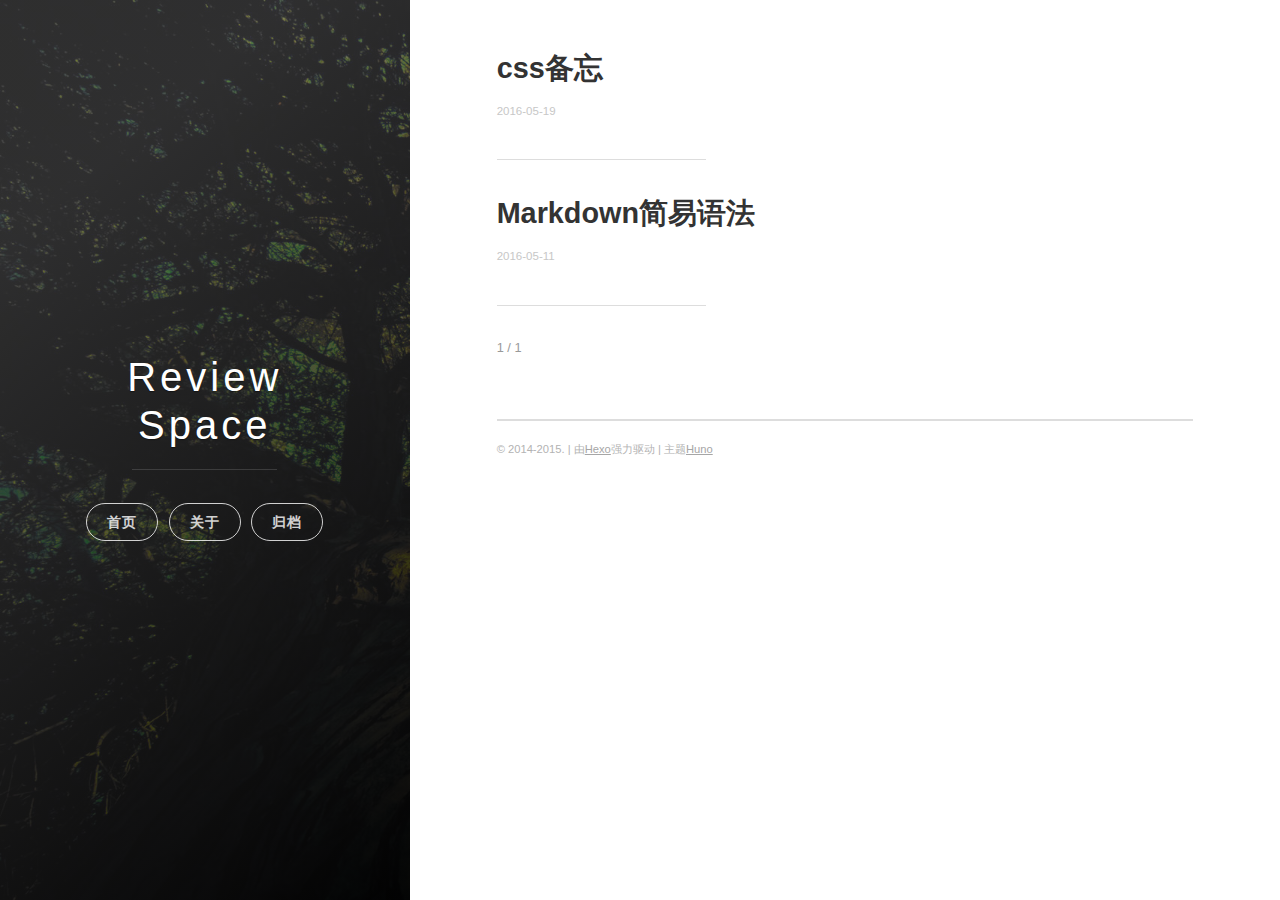
<file: index.html>
<!DOCTYPE html>
<html>
<head>
    <meta charset="utf-8">
    <meta http-equiv="X-UA-Compatible" content="chrome=1">

    

    <title>
      Review Space 
    </title>

    <meta name="viewport" content="width=device-width, initial-scale=1, maximum-scale=1, user-scalable=no">
    
      <meta name="author" content="cheewu">
    
    

    <meta name="description">
<meta property="og:type" content="website">
<meta property="og:title" content="Review Space">
<meta property="og:url" content="http://riyadwu.github.io/index.html">
<meta property="og:site_name" content="Review Space">
<meta property="og:description">
<meta name="twitter:card" content="summary">
<meta name="twitter:title" content="Review Space">
<meta name="twitter:description">
    
    
    
      <link rel="icon" type="image/x-icon" href="/favicon.png">
    
    <link rel="stylesheet" href="/css/uno.css">
    <link rel="stylesheet" href="/css/highlight.css">
    <link rel="stylesheet" href="/css/archive.css">
    <link rel="stylesheet" href="/css/china-social-icon.css">

</head>
<body>

    <span class="mobile btn-mobile-menu">
        <i class="icon icon-list btn-mobile-menu__icon"></i>
        <i class="icon icon-x-circle btn-mobile-close__icon hidden"></i>
    </span>

    
 
<header class="panel-cover">


  <div class="panel-main">

  
    <div class="panel-main__inner panel-inverted">
    <div class="panel-main__content">

        

        <h1 class="panel-cover__title panel-title"><a href="/" title="link to homepage">Review Space</a></h1>
        <hr class="panel-cover__divider" />

        

        <div class="navigation-wrapper">

          <nav class="cover-navigation cover-navigation--primary">
            <ul class="navigation">

              
                
                <li class="navigation__item"><a href="/#blog" title="" class="blog-button">首页</a></li>
              
                
                <li class="navigation__item"><a href="/about" title="" class="">关于</a></li>
              
                
                <li class="navigation__item"><a href="/archive" title="" class="">归档</a></li>
              

            </ul>
          </nav>

          <!-- ----------------------------
To add a new social icon simply duplicate one of the list items from below
and change the class in the <i> tag to match the desired social network
and then add your link to the <a>. Here is a full list of social network
classes that you can use:

    icon-social-500px
    icon-social-behance
    icon-social-delicious
    icon-social-designer-news
    icon-social-deviant-art
    icon-social-digg
    icon-social-dribbble
    icon-social-facebook
    icon-social-flickr
    icon-social-forrst
    icon-social-foursquare
    icon-social-github
    icon-social-google-plus
    icon-social-hi5
    icon-social-instagram
    icon-social-lastfm
    icon-social-linkedin
    icon-social-medium
    icon-social-myspace
    icon-social-path
    icon-social-pinterest
    icon-social-rdio
    icon-social-reddit
    icon-social-skype
    icon-social-spotify
    icon-social-stack-overflow
    icon-social-steam
    icon-social-stumbleupon
    icon-social-treehouse
    icon-social-tumblr
    icon-social-twitter
    icon-social-vimeo
    icon-social-xbox
    icon-social-yelp
    icon-social-youtube
    icon-social-zerply
    icon-mail

-------------------------------->

<!-- add social info here -->



        </div>

      </div>

    </div>

    <div class="panel-cover--overlay"></div>
  </div>
</header>

    <div class="content-wrapper">
        <div class="content-wrapper__inner entry">
            


   <!-- do nothing -->


<div class="main-post-list">
    <ol class="post-list">
    
    
    <li>

      <h2 class="post-list__post-title post-title">
        <a href="/2016/05/19/css备忘/" title="link to css备忘">css备忘</a>
      </h2>

      <div class="post-list__meta">

        <time datetime="2016-05-19" class="post-list__meta--date date">2016-05-19</time> 
      </div>

      <div class="excerpt">
        
      </div>

      <hr class="post-list__divider" />
    </li>
    
    <li>

      <h2 class="post-list__post-title post-title">
        <a href="/2016/05/11/Markdown简易语法/" title="link to Markdown简易语法">Markdown简易语法</a>
      </h2>

      <div class="post-list__meta">

        <time datetime="2016-05-11" class="post-list__meta--date date">2016-05-11</time> 
      </div>

      <div class="excerpt">
        
      </div>

      <hr class="post-list__divider" />
    </li>
    
  </ol>

  <hr class="post-list__divider " />

<nav class="pagination" role="navigation">
    

    <span class="pagination__page-number"> 1 / 1</span>
    
    
</nav>


</div>
            <footer class="footer">

    <span class="footer__copyright">&copy; 2014-2015. | 由<a href="https://hexo.io/">Hexo</a>强力驱动 | 主题<a href="https://github.com/someus/huno">Huno</a></span>
    
</footer>
        </div>
    </div>

    <!-- js files -->
    <script src="/js/jquery.min.js"></script>
    <script src="/js/main.js"></script>
    <script src="/js/scale.fix.js"></script>
    

    

    <script type="text/javascript" src="//cdn.mathjax.org/mathjax/latest/MathJax.js?config=TeX-AMS-MML_HTMLorMML"></script>
    <script type="text/javascript"> 
        $(document).ready(function(){
            MathJax.Hub.Config({ 
                tex2jax: {inlineMath: [['[latex]','[/latex]'], ['\\(','\\)']]} 
            });
        });
    </script>


    
    
    
    <!--kill ie6 -->
<!--[if IE 6]>
  <script src="//letskillie6.googlecode.com/svn/trunk/2/zh_CN.js"></script>
<![endif]-->

</body>
</html>
</file>
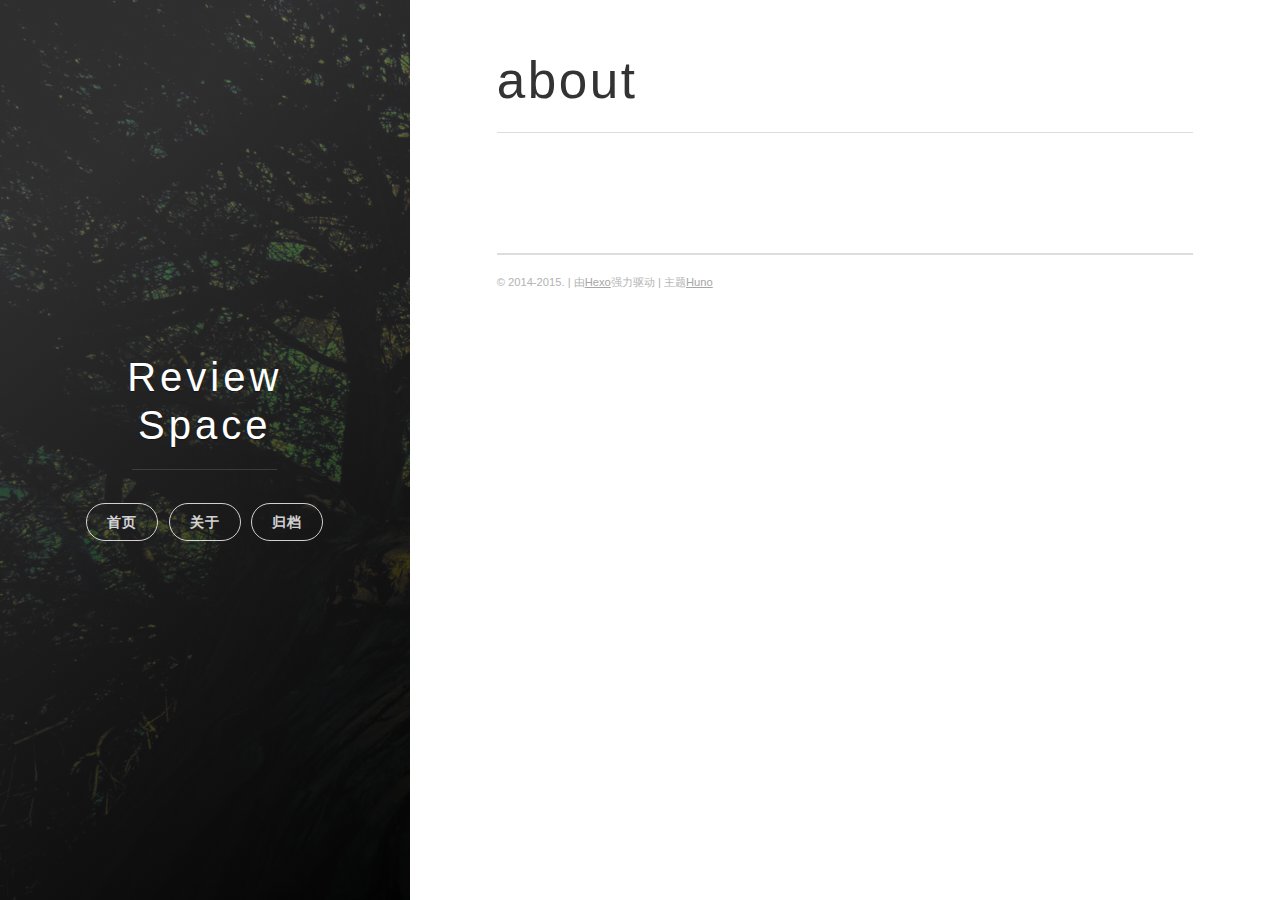
<file: about/index.html>
<!DOCTYPE html>
<html>
<head>
    <meta charset="utf-8">
    <meta http-equiv="X-UA-Compatible" content="chrome=1">

    

    <title>
      about 
    </title>

    <meta name="viewport" content="width=device-width, initial-scale=1, maximum-scale=1, user-scalable=no">
    
      <meta name="author" content="cheewu">
    
    

    <meta name="description">
<meta property="og:type" content="website">
<meta property="og:title" content="about">
<meta property="og:url" content="http://riyadwu.github.io/about/index.html">
<meta property="og:site_name" content="Review Space">
<meta property="og:description">
<meta property="og:updated_time" content="2016-05-11T09:03:12.000Z">
<meta name="twitter:card" content="summary">
<meta name="twitter:title" content="about">
<meta name="twitter:description">
    
    
    
      <link rel="icon" type="image/x-icon" href="/favicon.png">
    
    <link rel="stylesheet" href="/css/uno.css">
    <link rel="stylesheet" href="/css/highlight.css">
    <link rel="stylesheet" href="/css/archive.css">
    <link rel="stylesheet" href="/css/china-social-icon.css">

</head>
<body>

    <span class="mobile btn-mobile-menu">
        <i class="icon icon-list btn-mobile-menu__icon"></i>
        <i class="icon icon-x-circle btn-mobile-close__icon hidden"></i>
    </span>

    

<header class="panel-cover panel-cover--collapsed">


  <div class="panel-main">

  
    <div class="panel-main__inner panel-inverted">
    <div class="panel-main__content">

        

        <h1 class="panel-cover__title panel-title"><a href="/" title="link to homepage">Review Space</a></h1>
        <hr class="panel-cover__divider" />

        

        <div class="navigation-wrapper">

          <nav class="cover-navigation cover-navigation--primary">
            <ul class="navigation">

              
                
                <li class="navigation__item"><a href="/#blog" title="" class="blog-button">首页</a></li>
              
                
                <li class="navigation__item"><a href="/about" title="" class="">关于</a></li>
              
                
                <li class="navigation__item"><a href="/archive" title="" class="">归档</a></li>
              

            </ul>
          </nav>

          <!-- ----------------------------
To add a new social icon simply duplicate one of the list items from below
and change the class in the <i> tag to match the desired social network
and then add your link to the <a>. Here is a full list of social network
classes that you can use:

    icon-social-500px
    icon-social-behance
    icon-social-delicious
    icon-social-designer-news
    icon-social-deviant-art
    icon-social-digg
    icon-social-dribbble
    icon-social-facebook
    icon-social-flickr
    icon-social-forrst
    icon-social-foursquare
    icon-social-github
    icon-social-google-plus
    icon-social-hi5
    icon-social-instagram
    icon-social-lastfm
    icon-social-linkedin
    icon-social-medium
    icon-social-myspace
    icon-social-path
    icon-social-pinterest
    icon-social-rdio
    icon-social-reddit
    icon-social-skype
    icon-social-spotify
    icon-social-stack-overflow
    icon-social-steam
    icon-social-stumbleupon
    icon-social-treehouse
    icon-social-tumblr
    icon-social-twitter
    icon-social-vimeo
    icon-social-xbox
    icon-social-yelp
    icon-social-youtube
    icon-social-zerply
    icon-mail

-------------------------------->

<!-- add social info here -->



        </div>

      </div>

    </div>

    <div class="panel-cover--overlay"></div>
  </div>
</header>

    <div class="content-wrapper">
        <div class="content-wrapper__inner entry">
            

<article class="post-container post-container--single">

  <header class="post-header">
    
    <h1 class="post-title">about</h1>

    

  </header>

  <section id="post-content" class="article-content post">
    
  </section>

  

<section class="post-comments">
  <div id="disqus_thread"></div>
  <script type="text/javascript">
      var disqus_shortname = 'letian'; 
      /* * * DON'T EDIT BELOW THIS LINE * * */
      (function() {
          var dsq = document.createElement('script'); dsq.type = 'text/javascript'; dsq.async = true;
          dsq.src = '//' + disqus_shortname + '.disqus.com/embed.js';
          (document.getElementsByTagName('head')[0] || document.getElementsByTagName('body')[0]).appendChild(dsq);
      })();
  </script>
  <noscript>Please enable JavaScript to view the <a href="http://disqus.com/?ref_noscript">comments powered by Disqus.</a></noscript>
</section>


  
</article>


            <footer class="footer">

    <span class="footer__copyright">&copy; 2014-2015. | 由<a href="https://hexo.io/">Hexo</a>强力驱动 | 主题<a href="https://github.com/someus/huno">Huno</a></span>
    
</footer>
        </div>
    </div>

    <!-- js files -->
    <script src="/js/jquery.min.js"></script>
    <script src="/js/main.js"></script>
    <script src="/js/scale.fix.js"></script>
    

    

    <script type="text/javascript" src="//cdn.mathjax.org/mathjax/latest/MathJax.js?config=TeX-AMS-MML_HTMLorMML"></script>
    <script type="text/javascript"> 
        $(document).ready(function(){
            MathJax.Hub.Config({ 
                tex2jax: {inlineMath: [['[latex]','[/latex]'], ['\\(','\\)']]} 
            });
        });
    </script>


    
    
    
    <!--kill ie6 -->
<!--[if IE 6]>
  <script src="//letskillie6.googlecode.com/svn/trunk/2/zh_CN.js"></script>
<![endif]-->

</body>
</html>
</file>
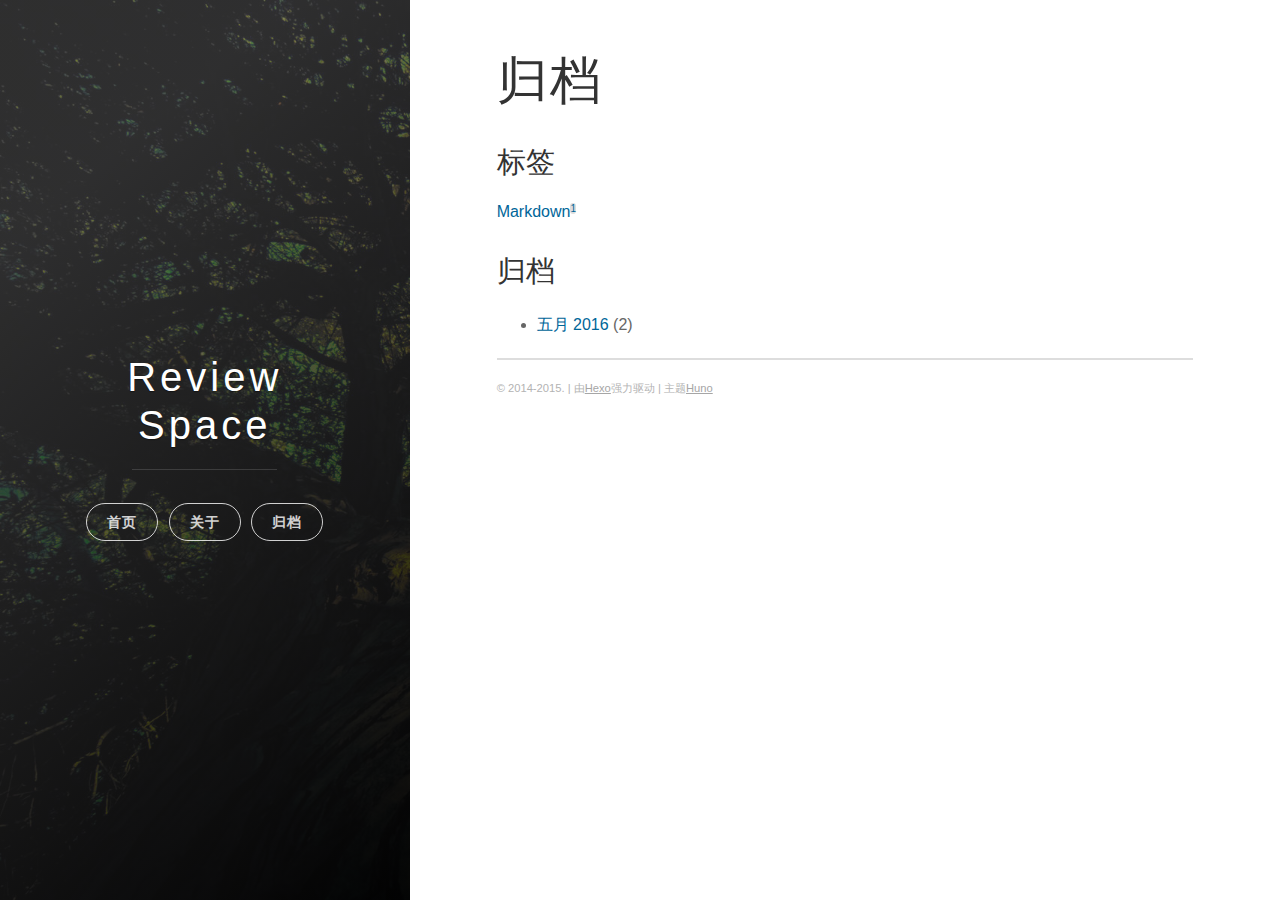
<file: archive/index.html>
<!DOCTYPE html>
<html>
<head>
    <meta charset="utf-8">
    <meta http-equiv="X-UA-Compatible" content="chrome=1">

    

    <title>
      归档 
    </title>

    <meta name="viewport" content="width=device-width, initial-scale=1, maximum-scale=1, user-scalable=no">
    
      <meta name="author" content="cheewu">
    
    

    <meta name="description">
<meta property="og:type" content="website">
<meta property="og:title" content="归档">
<meta property="og:url" content="http://riyadwu.github.io/archive/index.html">
<meta property="og:site_name" content="Review Space">
<meta property="og:description">
<meta property="og:updated_time" content="2016-05-11T08:59:14.000Z">
<meta name="twitter:card" content="summary">
<meta name="twitter:title" content="归档">
<meta name="twitter:description">
    
    
    
      <link rel="icon" type="image/x-icon" href="/favicon.png">
    
    <link rel="stylesheet" href="/css/uno.css">
    <link rel="stylesheet" href="/css/highlight.css">
    <link rel="stylesheet" href="/css/archive.css">
    <link rel="stylesheet" href="/css/china-social-icon.css">

</head>
<body>

    <span class="mobile btn-mobile-menu">
        <i class="icon icon-list btn-mobile-menu__icon"></i>
        <i class="icon icon-x-circle btn-mobile-close__icon hidden"></i>
    </span>

    

<header class="panel-cover panel-cover--collapsed">


  <div class="panel-main">

  
    <div class="panel-main__inner panel-inverted">
    <div class="panel-main__content">

        

        <h1 class="panel-cover__title panel-title"><a href="/" title="link to homepage">Review Space</a></h1>
        <hr class="panel-cover__divider" />

        

        <div class="navigation-wrapper">

          <nav class="cover-navigation cover-navigation--primary">
            <ul class="navigation">

              
                
                <li class="navigation__item"><a href="/#blog" title="" class="blog-button">首页</a></li>
              
                
                <li class="navigation__item"><a href="/about" title="" class="">关于</a></li>
              
                
                <li class="navigation__item"><a href="/archive" title="" class="">归档</a></li>
              

            </ul>
          </nav>

          <!-- ----------------------------
To add a new social icon simply duplicate one of the list items from below
and change the class in the <i> tag to match the desired social network
and then add your link to the <a>. Here is a full list of social network
classes that you can use:

    icon-social-500px
    icon-social-behance
    icon-social-delicious
    icon-social-designer-news
    icon-social-deviant-art
    icon-social-digg
    icon-social-dribbble
    icon-social-facebook
    icon-social-flickr
    icon-social-forrst
    icon-social-foursquare
    icon-social-github
    icon-social-google-plus
    icon-social-hi5
    icon-social-instagram
    icon-social-lastfm
    icon-social-linkedin
    icon-social-medium
    icon-social-myspace
    icon-social-path
    icon-social-pinterest
    icon-social-rdio
    icon-social-reddit
    icon-social-skype
    icon-social-spotify
    icon-social-stack-overflow
    icon-social-steam
    icon-social-stumbleupon
    icon-social-treehouse
    icon-social-tumblr
    icon-social-twitter
    icon-social-vimeo
    icon-social-xbox
    icon-social-yelp
    icon-social-youtube
    icon-social-zerply
    icon-mail

-------------------------------->

<!-- add social info here -->



        </div>

      </div>

    </div>

    <div class="panel-cover--overlay"></div>
  </div>
</header>

    <div class="content-wrapper">
        <div class="content-wrapper__inner entry">
            

<article class="post-container post-container--single">

  <header class="post-header">
    
    <h1 class="post-title">归档</h1>

    <section id="post-content" class="article-content post">
        
    </section>


  </header>

</article>

<div class="archive-meta">




    <h3>标签</h3>
    <div class="tagslist">
        
            
                <span><a href="/tags/Markdown/" title="Markdown">Markdown<sup>1</sup></a></span>
            
        
    </div>



    <h3>归档</h3>
    <div class="archiveslist">
      <ul class="archive-list"><li class="archive-list-item"><a class="archive-list-link" href="/archives/2016/05/">五月 2016</a><span class="archive-list-count">2</span></li></ul>
    </div>


</div>
            <footer class="footer">

    <span class="footer__copyright">&copy; 2014-2015. | 由<a href="https://hexo.io/">Hexo</a>强力驱动 | 主题<a href="https://github.com/someus/huno">Huno</a></span>
    
</footer>
        </div>
    </div>

    <!-- js files -->
    <script src="/js/jquery.min.js"></script>
    <script src="/js/main.js"></script>
    <script src="/js/scale.fix.js"></script>
    

    

    <script type="text/javascript" src="//cdn.mathjax.org/mathjax/latest/MathJax.js?config=TeX-AMS-MML_HTMLorMML"></script>
    <script type="text/javascript"> 
        $(document).ready(function(){
            MathJax.Hub.Config({ 
                tex2jax: {inlineMath: [['[latex]','[/latex]'], ['\\(','\\)']]} 
            });
        });
    </script>


    
    
    
    <!--kill ie6 -->
<!--[if IE 6]>
  <script src="//letskillie6.googlecode.com/svn/trunk/2/zh_CN.js"></script>
<![endif]-->

</body>
</html>
</file>
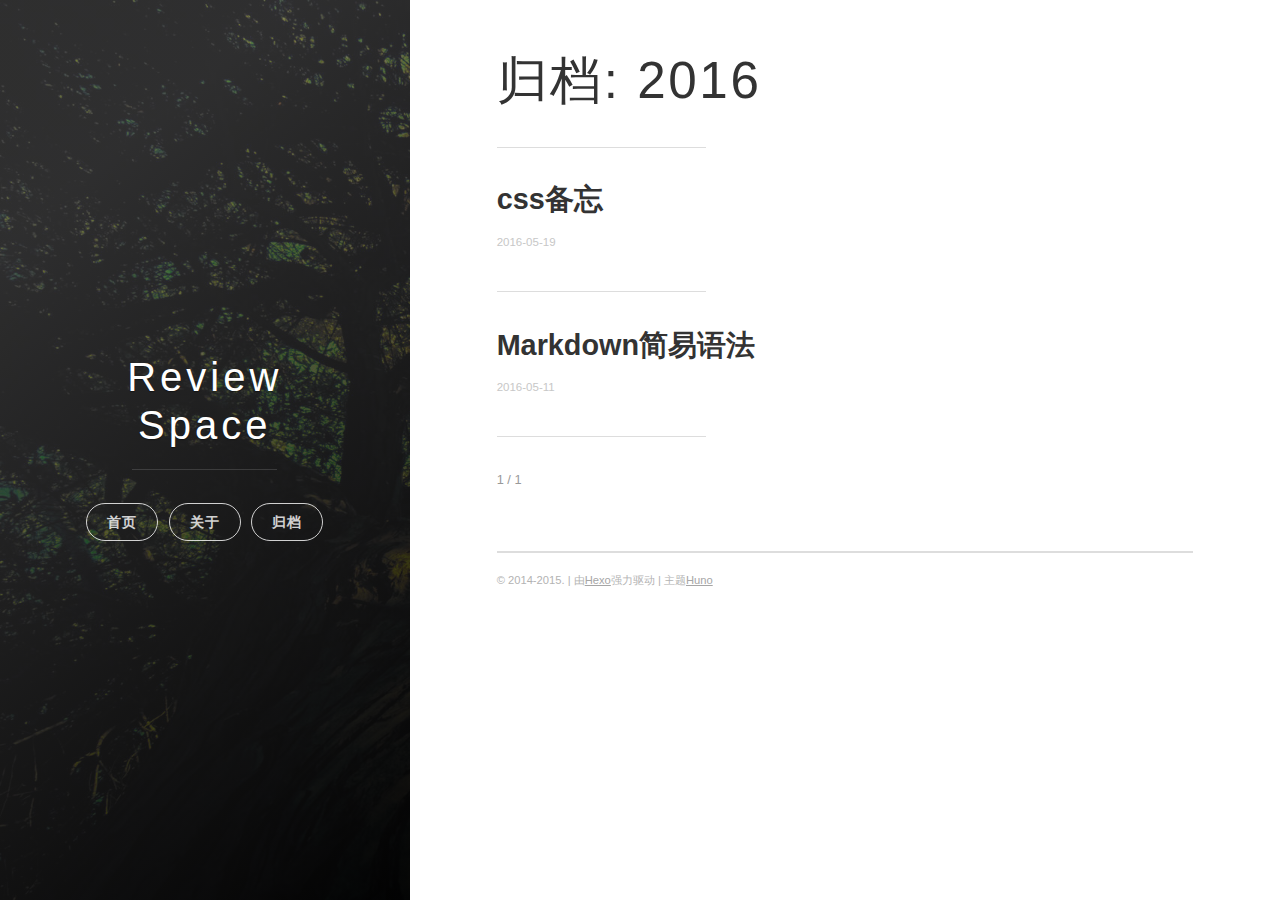
<file: archives/2016/index.html>
<!DOCTYPE html>
<html>
<head>
    <meta charset="utf-8">
    <meta http-equiv="X-UA-Compatible" content="chrome=1">

    

    <title>
      归档: 2016 
    </title>

    <meta name="viewport" content="width=device-width, initial-scale=1, maximum-scale=1, user-scalable=no">
    
      <meta name="author" content="cheewu">
    
    

    <meta name="description">
<meta property="og:type" content="website">
<meta property="og:title" content="归档: 2016">
<meta property="og:url" content="http://riyadwu.github.io/archives/2016/index.html">
<meta property="og:site_name" content="Review Space">
<meta property="og:description">
<meta name="twitter:card" content="summary">
<meta name="twitter:title" content="归档: 2016">
<meta name="twitter:description">
    
    
    
      <link rel="icon" type="image/x-icon" href="/favicon.png">
    
    <link rel="stylesheet" href="/css/uno.css">
    <link rel="stylesheet" href="/css/highlight.css">
    <link rel="stylesheet" href="/css/archive.css">
    <link rel="stylesheet" href="/css/china-social-icon.css">

</head>
<body>

    <span class="mobile btn-mobile-menu">
        <i class="icon icon-list btn-mobile-menu__icon"></i>
        <i class="icon icon-x-circle btn-mobile-close__icon hidden"></i>
    </span>

    

<header class="panel-cover panel-cover--collapsed">


  <div class="panel-main">

  
    <div class="panel-main__inner panel-inverted">
    <div class="panel-main__content">

        

        <h1 class="panel-cover__title panel-title"><a href="/" title="link to homepage">Review Space</a></h1>
        <hr class="panel-cover__divider" />

        

        <div class="navigation-wrapper">

          <nav class="cover-navigation cover-navigation--primary">
            <ul class="navigation">

              
                
                <li class="navigation__item"><a href="/#blog" title="" class="blog-button">首页</a></li>
              
                
                <li class="navigation__item"><a href="/about" title="" class="">关于</a></li>
              
                
                <li class="navigation__item"><a href="/archive" title="" class="">归档</a></li>
              

            </ul>
          </nav>

          <!-- ----------------------------
To add a new social icon simply duplicate one of the list items from below
and change the class in the <i> tag to match the desired social network
and then add your link to the <a>. Here is a full list of social network
classes that you can use:

    icon-social-500px
    icon-social-behance
    icon-social-delicious
    icon-social-designer-news
    icon-social-deviant-art
    icon-social-digg
    icon-social-dribbble
    icon-social-facebook
    icon-social-flickr
    icon-social-forrst
    icon-social-foursquare
    icon-social-github
    icon-social-google-plus
    icon-social-hi5
    icon-social-instagram
    icon-social-lastfm
    icon-social-linkedin
    icon-social-medium
    icon-social-myspace
    icon-social-path
    icon-social-pinterest
    icon-social-rdio
    icon-social-reddit
    icon-social-skype
    icon-social-spotify
    icon-social-stack-overflow
    icon-social-steam
    icon-social-stumbleupon
    icon-social-treehouse
    icon-social-tumblr
    icon-social-twitter
    icon-social-vimeo
    icon-social-xbox
    icon-social-yelp
    icon-social-youtube
    icon-social-zerply
    icon-mail

-------------------------------->

<!-- add social info here -->



        </div>

      </div>

    </div>

    <div class="panel-cover--overlay"></div>
  </div>
</header>

    <div class="content-wrapper">
        <div class="content-wrapper__inner entry">
            


  <h1 class="archive-title">归档: 2016</h1>
  <hr class="post-list__divider" />


<div class="main-post-list">
    <ol class="post-list">
    
    
    <li>

      <h2 class="post-list__post-title post-title">
        <a href="/2016/05/19/css备忘/" title="link to css备忘">css备忘</a>
      </h2>

      <div class="post-list__meta">

        <time datetime="2016-05-19" class="post-list__meta--date date">2016-05-19</time> 
      </div>

      <div class="excerpt">
        
      </div>

      <hr class="post-list__divider" />
    </li>
    
    <li>

      <h2 class="post-list__post-title post-title">
        <a href="/2016/05/11/Markdown简易语法/" title="link to Markdown简易语法">Markdown简易语法</a>
      </h2>

      <div class="post-list__meta">

        <time datetime="2016-05-11" class="post-list__meta--date date">2016-05-11</time> 
      </div>

      <div class="excerpt">
        
      </div>

      <hr class="post-list__divider" />
    </li>
    
  </ol>

  <hr class="post-list__divider " />

<nav class="pagination" role="navigation">
    

    <span class="pagination__page-number"> 1 / 1</span>
    
    
</nav>


</div>
            <footer class="footer">

    <span class="footer__copyright">&copy; 2014-2015. | 由<a href="https://hexo.io/">Hexo</a>强力驱动 | 主题<a href="https://github.com/someus/huno">Huno</a></span>
    
</footer>
        </div>
    </div>

    <!-- js files -->
    <script src="/js/jquery.min.js"></script>
    <script src="/js/main.js"></script>
    <script src="/js/scale.fix.js"></script>
    

    

    <script type="text/javascript" src="//cdn.mathjax.org/mathjax/latest/MathJax.js?config=TeX-AMS-MML_HTMLorMML"></script>
    <script type="text/javascript"> 
        $(document).ready(function(){
            MathJax.Hub.Config({ 
                tex2jax: {inlineMath: [['[latex]','[/latex]'], ['\\(','\\)']]} 
            });
        });
    </script>


    
    
    
    <!--kill ie6 -->
<!--[if IE 6]>
  <script src="//letskillie6.googlecode.com/svn/trunk/2/zh_CN.js"></script>
<![endif]-->

</body>
</html>
</file>
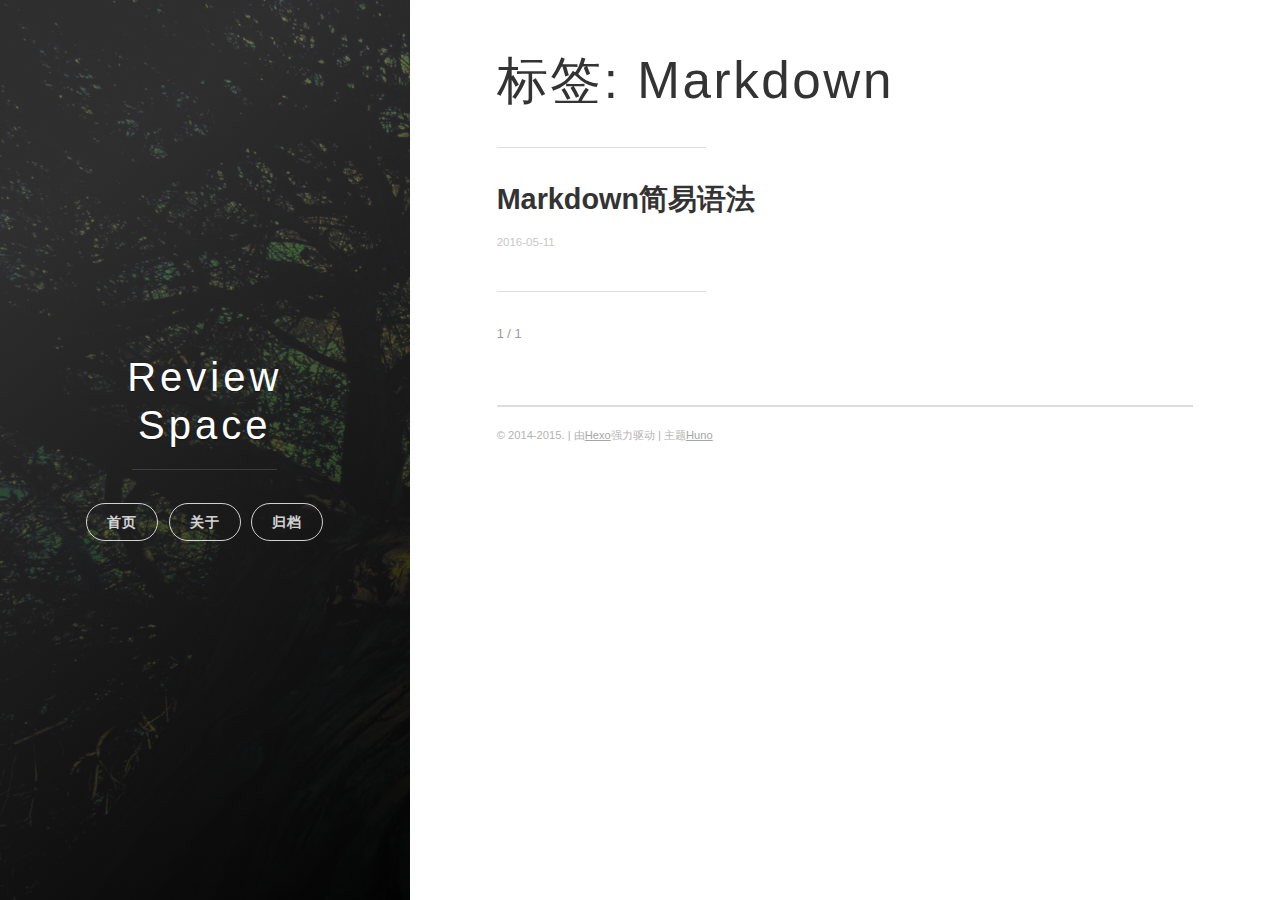
<file: tags/Markdown/index.html>
<!DOCTYPE html>
<html>
<head>
    <meta charset="utf-8">
    <meta http-equiv="X-UA-Compatible" content="chrome=1">

    

    <title>
      标签: Markdown 
    </title>

    <meta name="viewport" content="width=device-width, initial-scale=1, maximum-scale=1, user-scalable=no">
    
      <meta name="author" content="cheewu">
    
    

    <meta name="description">
<meta property="og:type" content="website">
<meta property="og:title" content="标签: Markdown">
<meta property="og:url" content="http://riyadwu.github.io/tags/Markdown/index.html">
<meta property="og:site_name" content="Review Space">
<meta property="og:description">
<meta name="twitter:card" content="summary">
<meta name="twitter:title" content="标签: Markdown">
<meta name="twitter:description">
    
    
    
      <link rel="icon" type="image/x-icon" href="/favicon.png">
    
    <link rel="stylesheet" href="/css/uno.css">
    <link rel="stylesheet" href="/css/highlight.css">
    <link rel="stylesheet" href="/css/archive.css">
    <link rel="stylesheet" href="/css/china-social-icon.css">

</head>
<body>

    <span class="mobile btn-mobile-menu">
        <i class="icon icon-list btn-mobile-menu__icon"></i>
        <i class="icon icon-x-circle btn-mobile-close__icon hidden"></i>
    </span>

    

<header class="panel-cover panel-cover--collapsed">


  <div class="panel-main">

  
    <div class="panel-main__inner panel-inverted">
    <div class="panel-main__content">

        

        <h1 class="panel-cover__title panel-title"><a href="/" title="link to homepage">Review Space</a></h1>
        <hr class="panel-cover__divider" />

        

        <div class="navigation-wrapper">

          <nav class="cover-navigation cover-navigation--primary">
            <ul class="navigation">

              
                
                <li class="navigation__item"><a href="/#blog" title="" class="blog-button">首页</a></li>
              
                
                <li class="navigation__item"><a href="/about" title="" class="">关于</a></li>
              
                
                <li class="navigation__item"><a href="/archive" title="" class="">归档</a></li>
              

            </ul>
          </nav>

          <!-- ----------------------------
To add a new social icon simply duplicate one of the list items from below
and change the class in the <i> tag to match the desired social network
and then add your link to the <a>. Here is a full list of social network
classes that you can use:

    icon-social-500px
    icon-social-behance
    icon-social-delicious
    icon-social-designer-news
    icon-social-deviant-art
    icon-social-digg
    icon-social-dribbble
    icon-social-facebook
    icon-social-flickr
    icon-social-forrst
    icon-social-foursquare
    icon-social-github
    icon-social-google-plus
    icon-social-hi5
    icon-social-instagram
    icon-social-lastfm
    icon-social-linkedin
    icon-social-medium
    icon-social-myspace
    icon-social-path
    icon-social-pinterest
    icon-social-rdio
    icon-social-reddit
    icon-social-skype
    icon-social-spotify
    icon-social-stack-overflow
    icon-social-steam
    icon-social-stumbleupon
    icon-social-treehouse
    icon-social-tumblr
    icon-social-twitter
    icon-social-vimeo
    icon-social-xbox
    icon-social-yelp
    icon-social-youtube
    icon-social-zerply
    icon-mail

-------------------------------->

<!-- add social info here -->



        </div>

      </div>

    </div>

    <div class="panel-cover--overlay"></div>
  </div>
</header>

    <div class="content-wrapper">
        <div class="content-wrapper__inner entry">
            


  <h1 class="archive-title">标签: Markdown</h1>
  <hr class="post-list__divider" />


<div class="main-post-list">
    <ol class="post-list">
    
    
    <li>

      <h2 class="post-list__post-title post-title">
        <a href="/2016/05/11/Markdown简易语法/" title="link to Markdown简易语法">Markdown简易语法</a>
      </h2>

      <div class="post-list__meta">

        <time datetime="2016-05-11" class="post-list__meta--date date">2016-05-11</time> 
      </div>

      <div class="excerpt">
        
      </div>

      <hr class="post-list__divider" />
    </li>
    
  </ol>

  <hr class="post-list__divider " />

<nav class="pagination" role="navigation">
    

    <span class="pagination__page-number"> 1 / 1</span>
    
    
</nav>


</div>
            <footer class="footer">

    <span class="footer__copyright">&copy; 2014-2015. | 由<a href="https://hexo.io/">Hexo</a>强力驱动 | 主题<a href="https://github.com/someus/huno">Huno</a></span>
    
</footer>
        </div>
    </div>

    <!-- js files -->
    <script src="/js/jquery.min.js"></script>
    <script src="/js/main.js"></script>
    <script src="/js/scale.fix.js"></script>
    

    

    <script type="text/javascript" src="//cdn.mathjax.org/mathjax/latest/MathJax.js?config=TeX-AMS-MML_HTMLorMML"></script>
    <script type="text/javascript"> 
        $(document).ready(function(){
            MathJax.Hub.Config({ 
                tex2jax: {inlineMath: [['[latex]','[/latex]'], ['\\(','\\)']]} 
            });
        });
    </script>


    
    
    
    <!--kill ie6 -->
<!--[if IE 6]>
  <script src="//letskillie6.googlecode.com/svn/trunk/2/zh_CN.js"></script>
<![endif]-->

</body>
</html>
</file>
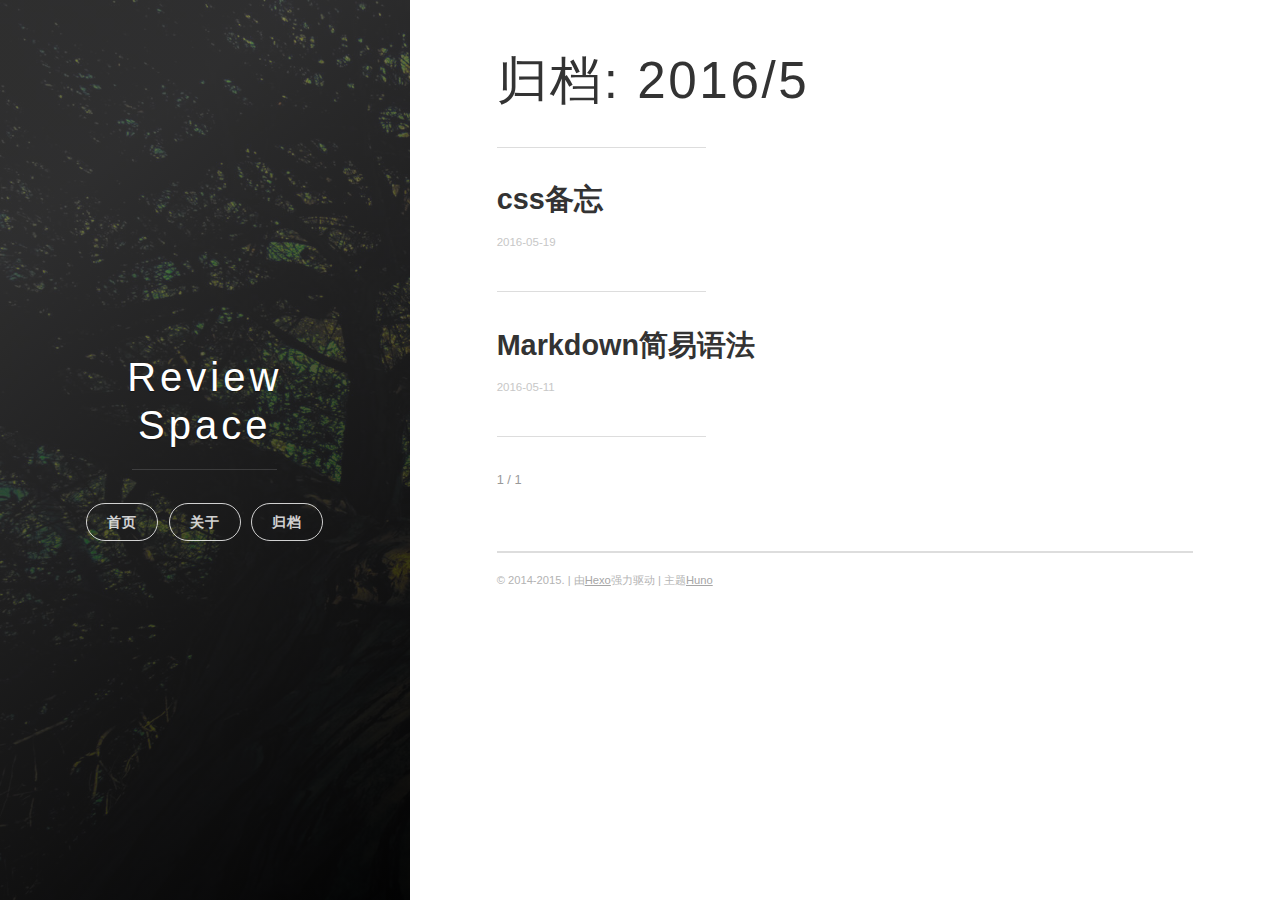
<file: archives/2016/05/index.html>
<!DOCTYPE html>
<html>
<head>
    <meta charset="utf-8">
    <meta http-equiv="X-UA-Compatible" content="chrome=1">

    

    <title>
      归档: 2016/5 
    </title>

    <meta name="viewport" content="width=device-width, initial-scale=1, maximum-scale=1, user-scalable=no">
    
      <meta name="author" content="cheewu">
    
    

    <meta name="description">
<meta property="og:type" content="website">
<meta property="og:title" content="归档: 2016/5">
<meta property="og:url" content="http://riyadwu.github.io/archives/2016/05/index.html">
<meta property="og:site_name" content="Review Space">
<meta property="og:description">
<meta name="twitter:card" content="summary">
<meta name="twitter:title" content="归档: 2016/5">
<meta name="twitter:description">
    
    
    
      <link rel="icon" type="image/x-icon" href="/favicon.png">
    
    <link rel="stylesheet" href="/css/uno.css">
    <link rel="stylesheet" href="/css/highlight.css">
    <link rel="stylesheet" href="/css/archive.css">
    <link rel="stylesheet" href="/css/china-social-icon.css">

</head>
<body>

    <span class="mobile btn-mobile-menu">
        <i class="icon icon-list btn-mobile-menu__icon"></i>
        <i class="icon icon-x-circle btn-mobile-close__icon hidden"></i>
    </span>

    

<header class="panel-cover panel-cover--collapsed">


  <div class="panel-main">

  
    <div class="panel-main__inner panel-inverted">
    <div class="panel-main__content">

        

        <h1 class="panel-cover__title panel-title"><a href="/" title="link to homepage">Review Space</a></h1>
        <hr class="panel-cover__divider" />

        

        <div class="navigation-wrapper">

          <nav class="cover-navigation cover-navigation--primary">
            <ul class="navigation">

              
                
                <li class="navigation__item"><a href="/#blog" title="" class="blog-button">首页</a></li>
              
                
                <li class="navigation__item"><a href="/about" title="" class="">关于</a></li>
              
                
                <li class="navigation__item"><a href="/archive" title="" class="">归档</a></li>
              

            </ul>
          </nav>

          <!-- ----------------------------
To add a new social icon simply duplicate one of the list items from below
and change the class in the <i> tag to match the desired social network
and then add your link to the <a>. Here is a full list of social network
classes that you can use:

    icon-social-500px
    icon-social-behance
    icon-social-delicious
    icon-social-designer-news
    icon-social-deviant-art
    icon-social-digg
    icon-social-dribbble
    icon-social-facebook
    icon-social-flickr
    icon-social-forrst
    icon-social-foursquare
    icon-social-github
    icon-social-google-plus
    icon-social-hi5
    icon-social-instagram
    icon-social-lastfm
    icon-social-linkedin
    icon-social-medium
    icon-social-myspace
    icon-social-path
    icon-social-pinterest
    icon-social-rdio
    icon-social-reddit
    icon-social-skype
    icon-social-spotify
    icon-social-stack-overflow
    icon-social-steam
    icon-social-stumbleupon
    icon-social-treehouse
    icon-social-tumblr
    icon-social-twitter
    icon-social-vimeo
    icon-social-xbox
    icon-social-yelp
    icon-social-youtube
    icon-social-zerply
    icon-mail

-------------------------------->

<!-- add social info here -->



        </div>

      </div>

    </div>

    <div class="panel-cover--overlay"></div>
  </div>
</header>

    <div class="content-wrapper">
        <div class="content-wrapper__inner entry">
            


  <h1 class="archive-title">归档: 2016/5</h1>
  <hr class="post-list__divider" />


<div class="main-post-list">
    <ol class="post-list">
    
    
    <li>

      <h2 class="post-list__post-title post-title">
        <a href="/2016/05/19/css备忘/" title="link to css备忘">css备忘</a>
      </h2>

      <div class="post-list__meta">

        <time datetime="2016-05-19" class="post-list__meta--date date">2016-05-19</time> 
      </div>

      <div class="excerpt">
        
      </div>

      <hr class="post-list__divider" />
    </li>
    
    <li>

      <h2 class="post-list__post-title post-title">
        <a href="/2016/05/11/Markdown简易语法/" title="link to Markdown简易语法">Markdown简易语法</a>
      </h2>

      <div class="post-list__meta">

        <time datetime="2016-05-11" class="post-list__meta--date date">2016-05-11</time> 
      </div>

      <div class="excerpt">
        
      </div>

      <hr class="post-list__divider" />
    </li>
    
  </ol>

  <hr class="post-list__divider " />

<nav class="pagination" role="navigation">
    

    <span class="pagination__page-number"> 1 / 1</span>
    
    
</nav>


</div>
            <footer class="footer">

    <span class="footer__copyright">&copy; 2014-2015. | 由<a href="https://hexo.io/">Hexo</a>强力驱动 | 主题<a href="https://github.com/someus/huno">Huno</a></span>
    
</footer>
        </div>
    </div>

    <!-- js files -->
    <script src="/js/jquery.min.js"></script>
    <script src="/js/main.js"></script>
    <script src="/js/scale.fix.js"></script>
    

    

    <script type="text/javascript" src="//cdn.mathjax.org/mathjax/latest/MathJax.js?config=TeX-AMS-MML_HTMLorMML"></script>
    <script type="text/javascript"> 
        $(document).ready(function(){
            MathJax.Hub.Config({ 
                tex2jax: {inlineMath: [['[latex]','[/latex]'], ['\\(','\\)']]} 
            });
        });
    </script>


    
    
    
    <!--kill ie6 -->
<!--[if IE 6]>
  <script src="//letskillie6.googlecode.com/svn/trunk/2/zh_CN.js"></script>
<![endif]-->

</body>
</html>
</file>
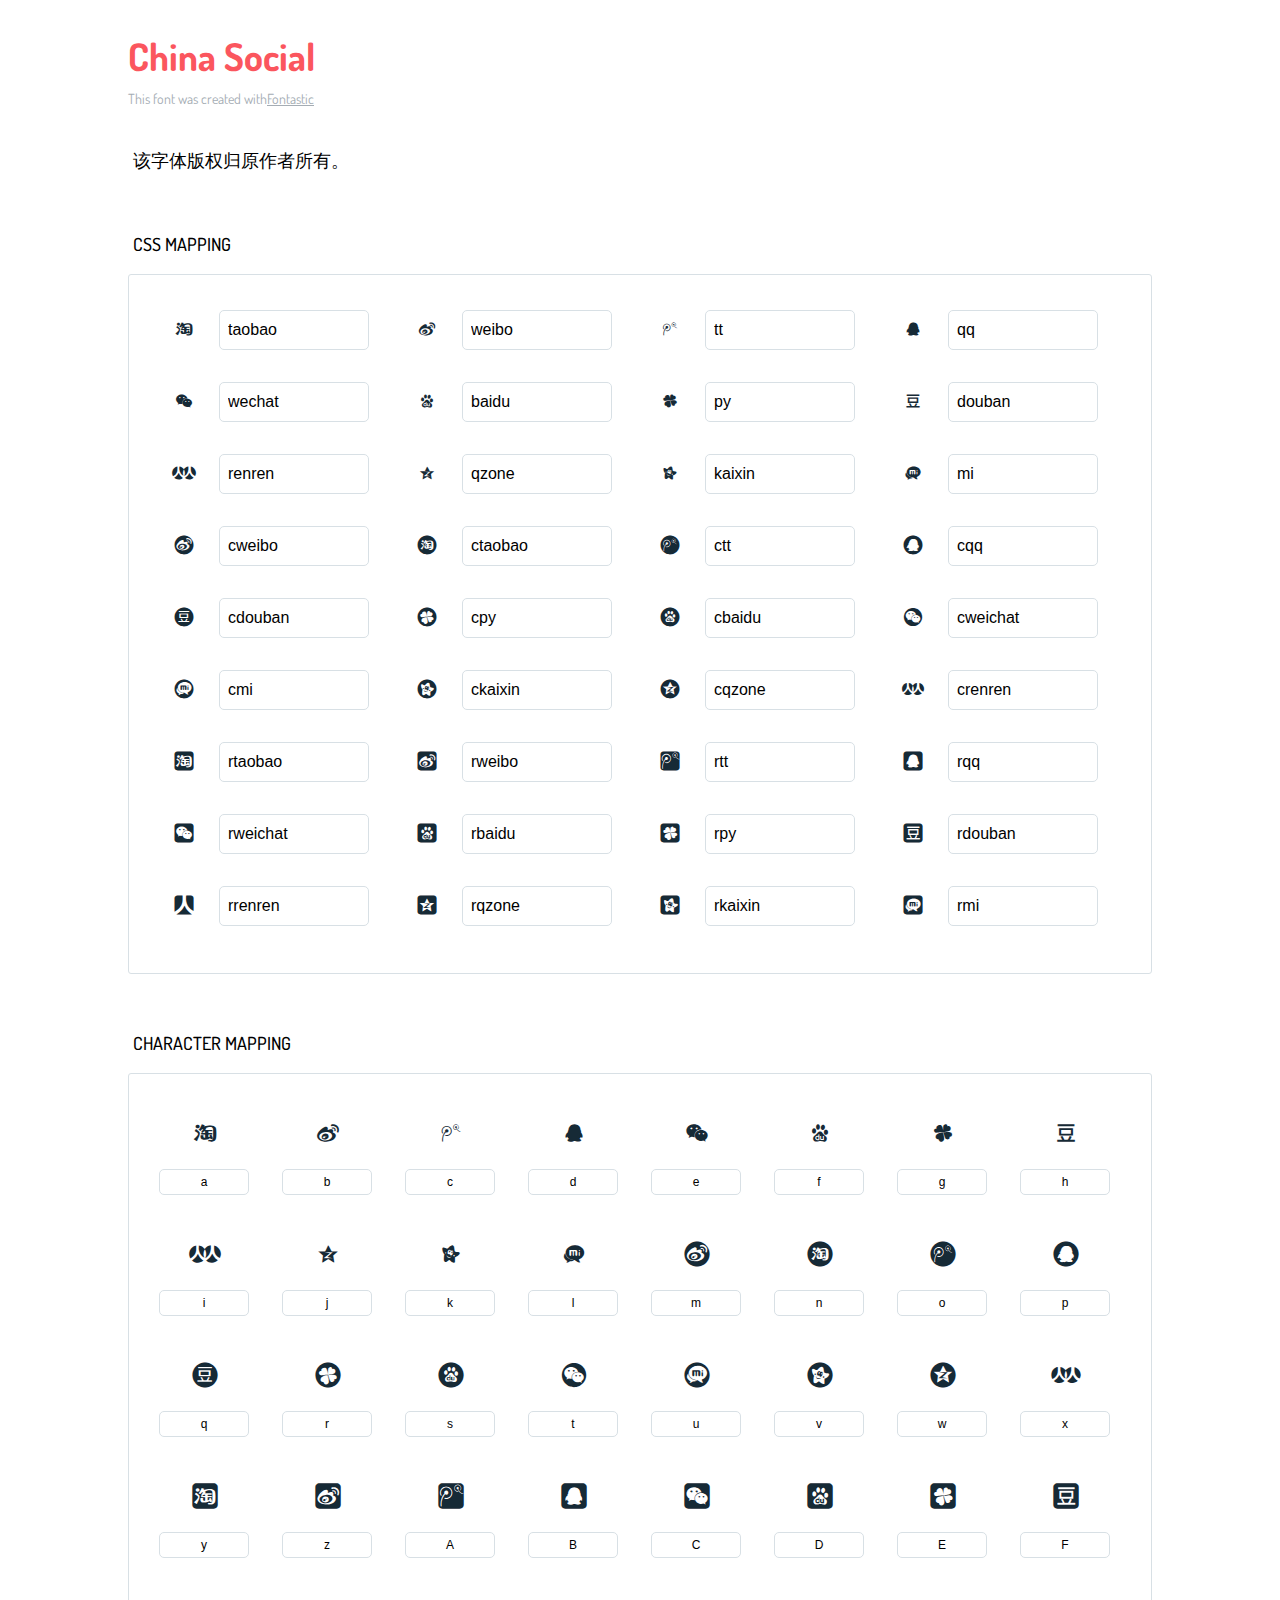
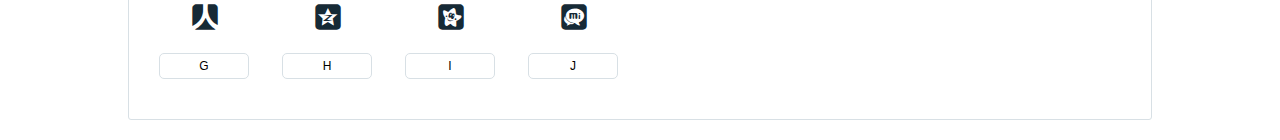
<file: fonts/china-social/readme.html>
<!DOCTYPE html>
<html lang="en">
  <head>
    <meta charset="utf-8">
    <meta http-equiv="X-UA-Compatible" content="IE=edge,chrome=1">
    <meta name="viewport" content="width=device-width,initial-scale=1">
    <title>Font Reference - China Social</title>
    <link href="http://fonts.googleapis.com/css?family=Dosis:400,500,700" rel="stylesheet" type="text/css">
    <link rel="stylesheet" href="../../css/china-social-icon.css">
    <style type="text/css">
      html,body,div,span,applet,object,iframe,h1,h2,h3,h4,h5,h6,p,blockquote,pre,a,abbr,acronym,address,big,cite,code,del,dfn,em,img,ins,kbd,q,s,samp,small,strike,strong,sub,sup,tt,var,dl,dt,dd,ol,ul,li,fieldset,form,label,legend,table,caption,tbody,tfoot,thead,tr,th,td{margin:0;padding:0;border:0;outline:0;font-weight:inherit;font-style:inherit;font-family:inherit;font-size:100%;vertical-align:baseline}
body{line-height:1;color:#000;background:#fff}
ol,ul{list-style:none}
table{border-collapse:separate;border-spacing:0;vertical-align:middle}
caption,th,td{text-align:left;font-weight:normal;vertical-align:middle}
a img{border:none}
*{-webkit-box-sizing:border-box;-moz-box-sizing:border-box;box-sizing:border-box}
body{font-family:'Dosis','Tahoma',sans-serif}
.container{margin:15px auto;width:80%}
h1{margin:40px 0 20px;font-weight:700;font-size:38px;line-height:32px;color:#fb565e}
h2{font-size:18px;padding:0 0 21px 5px;margin:45px 0 0 0;text-transform:uppercase;font-weight:500}
.small{font-size:14px;color:#a5adb4;}
.small a{color:#a5adb4;}
.small a:hover{color:#fb565e}
.glyphs.character-mapping{margin:0 0 20px 0;padding:20px 0 20px 30px;color:rgba(0,0,0,0.5);border:1px solid #d8e0e5;-webkit-border-radius:3px;border-radius:3px;}
.glyphs.character-mapping li{margin:0 30px 20px 0;display:inline-block;width:90px}
.glyphs.character-mapping .icon{margin:10px 0 10px 15px;padding:15px;position:relative;width:55px;height:55px;color:#162a36 !important;overflow:hidden;-webkit-border-radius:3px;border-radius:3px;font-size:32px;}
.glyphs.character-mapping .icon svg{fill:#000}
.glyphs.character-mapping input{margin:0;padding:5px 0;line-height:12px;font-size:12px;display:block;width:100%;border:1px solid #d8e0e5;-webkit-border-radius:5px;border-radius:5px;text-align:center;outline:0;}
.glyphs.character-mapping input:focus{border:1px solid #fbde4a;-webkit-box-shadow:inset 0 0 3px #fbde4a;box-shadow:inset 0 0 3px #fbde4a}
.glyphs.character-mapping input:hover{-webkit-box-shadow:inset 0 0 3px #fbde4a;box-shadow:inset 0 0 3px #fbde4a}
.glyphs.css-mapping{margin:0 0 60px 0;padding:30px 0 20px 30px;color:rgba(0,0,0,0.5);border:1px solid #d8e0e5;-webkit-border-radius:3px;border-radius:3px;}
.glyphs.css-mapping li{margin:0 30px 20px 0;padding:0;display:inline-block;overflow:hidden}
.glyphs.css-mapping .icon{margin:0;margin-right:10px;padding:13px;height:50px;width:50px;color:#162a36 !important;overflow:hidden;float:left;font-size:24px}
.glyphs.css-mapping input{margin:0;margin-top:5px;padding:8px;line-height:16px;font-size:16px;display:block;width:150px;height:40px;border:1px solid #d8e0e5;-webkit-border-radius:5px;border-radius:5px;background:#fff;outline:0;float:right;}
.glyphs.css-mapping input:focus{border:1px solid #fbde4a;-webkit-box-shadow:inset 0 0 3px #fbde4a;box-shadow:inset 0 0 3px #fbde4a}
.glyphs.css-mapping input:hover{-webkit-box-shadow:inset 0 0 3px #fbde4a;box-shadow:inset 0 0 3px #fbde4a}

      
    </style>
  </head>
  <body>
    <div class="container">
      <h1>China Social</h1>
      <p class="small">This font was created with<a href="http://fontastic.me/">Fontastic</a></p>
      <h2>该字体版权归原作者所有。</h2>
      <h2>CSS mapping</h2>
      <ul class="glyphs css-mapping">
        <li>
          <div class="icon cs-icon-taobao"></div>
          <input type="text" readonly="readonly" value="taobao">
        </li>
        <li>
          <div class="icon cs-icon-weibo"></div>
          <input type="text" readonly="readonly" value="weibo">
        </li>
        <li>
          <div class="icon cs-icon-tt"></div>
          <input type="text" readonly="readonly" value="tt">
        </li>
        <li>
          <div class="icon cs-icon-qq"></div>
          <input type="text" readonly="readonly" value="qq">
        </li>
        <li>
          <div class="icon cs-icon-wechat"></div>
          <input type="text" readonly="readonly" value="wechat">
        </li>
        <li>
          <div class="icon cs-icon-baidu"></div>
          <input type="text" readonly="readonly" value="baidu">
        </li>
        <li>
          <div class="icon cs-icon-py"></div>
          <input type="text" readonly="readonly" value="py">
        </li>
        <li>
          <div class="icon cs-icon-douban"></div>
          <input type="text" readonly="readonly" value="douban">
        </li>
        <li>
          <div class="icon cs-icon-renren"></div>
          <input type="text" readonly="readonly" value="renren">
        </li>
        <li>
          <div class="icon cs-icon-qzone"></div>
          <input type="text" readonly="readonly" value="qzone">
        </li>
        <li>
          <div class="icon cs-icon-kaixin"></div>
          <input type="text" readonly="readonly" value="kaixin">
        </li>
        <li>
          <div class="icon cs-icon-mi"></div>
          <input type="text" readonly="readonly" value="mi">
        </li>
        <li>
          <div class="icon cs-icon-cweibo"></div>
          <input type="text" readonly="readonly" value="cweibo">
        </li>
        <li>
          <div class="icon cs-icon-ctaobao"></div>
          <input type="text" readonly="readonly" value="ctaobao">
        </li>
        <li>
          <div class="icon cs-icon-ctt"></div>
          <input type="text" readonly="readonly" value="ctt">
        </li>
        <li>
          <div class="icon cs-icon-cqq"></div>
          <input type="text" readonly="readonly" value="cqq">
        </li>
        <li>
          <div class="icon cs-icon-cdouban"></div>
          <input type="text" readonly="readonly" value="cdouban">
        </li>
        <li>
          <div class="icon cs-icon-cpy"></div>
          <input type="text" readonly="readonly" value="cpy">
        </li>
        <li>
          <div class="icon cs-icon-cbaidu"></div>
          <input type="text" readonly="readonly" value="cbaidu">
        </li>
        <li>
          <div class="icon cs-icon-cweichat"></div>
          <input type="text" readonly="readonly" value="cweichat">
        </li>
        <li>
          <div class="icon cs-icon-cmi"></div>
          <input type="text" readonly="readonly" value="cmi">
        </li>
        <li>
          <div class="icon cs-icon-ckaixin"></div>
          <input type="text" readonly="readonly" value="ckaixin">
        </li>
        <li>
          <div class="icon cs-icon-cqzone"></div>
          <input type="text" readonly="readonly" value="cqzone">
        </li>
        <li>
          <div class="icon cs-icon-crenren"></div>
          <input type="text" readonly="readonly" value="crenren">
        </li>
        <li>
          <div class="icon cs-icon-rtaobao"></div>
          <input type="text" readonly="readonly" value="rtaobao">
        </li>
        <li>
          <div class="icon cs-icon-rweibo"></div>
          <input type="text" readonly="readonly" value="rweibo">
        </li>
        <li>
          <div class="icon cs-icon-rtt"></div>
          <input type="text" readonly="readonly" value="rtt">
        </li>
        <li>
          <div class="icon cs-icon-rqq"></div>
          <input type="text" readonly="readonly" value="rqq">
        </li>
        <li>
          <div class="icon cs-icon-rweichat"></div>
          <input type="text" readonly="readonly" value="rweichat">
        </li>
        <li>
          <div class="icon cs-icon-rbaidu"></div>
          <input type="text" readonly="readonly" value="rbaidu">
        </li>
        <li>
          <div class="icon cs-icon-rpy"></div>
          <input type="text" readonly="readonly" value="rpy">
        </li>
        <li>
          <div class="icon cs-icon-rdouban"></div>
          <input type="text" readonly="readonly" value="rdouban">
        </li>
        <li>
          <div class="icon cs-icon-rrenren"></div>
          <input type="text" readonly="readonly" value="rrenren">
        </li>
        <li>
          <div class="icon cs-icon-rqzone"></div>
          <input type="text" readonly="readonly" value="rqzone">
        </li>
        <li>
          <div class="icon cs-icon-rkaixin"></div>
          <input type="text" readonly="readonly" value="rkaixin">
        </li>
        <li>
          <div class="icon cs-icon-rmi"></div>
          <input type="text" readonly="readonly" value="rmi">
        </li>
      </ul>
      <h2>Character mapping</h2>
      <ul class="glyphs character-mapping">
        <li>
          <div data-icon="a" class="icon"></div>
          <input type="text" readonly="readonly" value="a">
        </li>
        <li>
          <div data-icon="b" class="icon"></div>
          <input type="text" readonly="readonly" value="b">
        </li>
        <li>
          <div data-icon="c" class="icon"></div>
          <input type="text" readonly="readonly" value="c">
        </li>
        <li>
          <div data-icon="d" class="icon"></div>
          <input type="text" readonly="readonly" value="d">
        </li>
        <li>
          <div data-icon="e" class="icon"></div>
          <input type="text" readonly="readonly" value="e">
        </li>
        <li>
          <div data-icon="f" class="icon"></div>
          <input type="text" readonly="readonly" value="f">
        </li>
        <li>
          <div data-icon="g" class="icon"></div>
          <input type="text" readonly="readonly" value="g">
        </li>
        <li>
          <div data-icon="h" class="icon"></div>
          <input type="text" readonly="readonly" value="h">
        </li>
        <li>
          <div data-icon="i" class="icon"></div>
          <input type="text" readonly="readonly" value="i">
        </li>
        <li>
          <div data-icon="j" class="icon"></div>
          <input type="text" readonly="readonly" value="j">
        </li>
        <li>
          <div data-icon="k" class="icon"></div>
          <input type="text" readonly="readonly" value="k">
        </li>
        <li>
          <div data-icon="l" class="icon"></div>
          <input type="text" readonly="readonly" value="l">
        </li>
        <li>
          <div data-icon="m" class="icon"></div>
          <input type="text" readonly="readonly" value="m">
        </li>
        <li>
          <div data-icon="n" class="icon"></div>
          <input type="text" readonly="readonly" value="n">
        </li>
        <li>
          <div data-icon="o" class="icon"></div>
          <input type="text" readonly="readonly" value="o">
        </li>
        <li>
          <div data-icon="p" class="icon"></div>
          <input type="text" readonly="readonly" value="p">
        </li>
        <li>
          <div data-icon="q" class="icon"></div>
          <input type="text" readonly="readonly" value="q">
        </li>
        <li>
          <div data-icon="r" class="icon"></div>
          <input type="text" readonly="readonly" value="r">
        </li>
        <li>
          <div data-icon="s" class="icon"></div>
          <input type="text" readonly="readonly" value="s">
        </li>
        <li>
          <div data-icon="t" class="icon"></div>
          <input type="text" readonly="readonly" value="t">
        </li>
        <li>
          <div data-icon="u" class="icon"></div>
          <input type="text" readonly="readonly" value="u">
        </li>
        <li>
          <div data-icon="v" class="icon"></div>
          <input type="text" readonly="readonly" value="v">
        </li>
        <li>
          <div data-icon="w" class="icon"></div>
          <input type="text" readonly="readonly" value="w">
        </li>
        <li>
          <div data-icon="x" class="icon"></div>
          <input type="text" readonly="readonly" value="x">
        </li>
        <li>
          <div data-icon="y" class="icon"></div>
          <input type="text" readonly="readonly" value="y">
        </li>
        <li>
          <div data-icon="z" class="icon"></div>
          <input type="text" readonly="readonly" value="z">
        </li>
        <li>
          <div data-icon="A" class="icon"></div>
          <input type="text" readonly="readonly" value="A">
        </li>
        <li>
          <div data-icon="B" class="icon"></div>
          <input type="text" readonly="readonly" value="B">
        </li>
        <li>
          <div data-icon="C" class="icon"></div>
          <input type="text" readonly="readonly" value="C">
        </li>
        <li>
          <div data-icon="D" class="icon"></div>
          <input type="text" readonly="readonly" value="D">
        </li>
        <li>
          <div data-icon="E" class="icon"></div>
          <input type="text" readonly="readonly" value="E">
        </li>
        <li>
          <div data-icon="F" class="icon"></div>
          <input type="text" readonly="readonly" value="F">
        </li>
        <li>
          <div data-icon="G" class="icon"></div>
          <input type="text" readonly="readonly" value="G">
        </li>
        <li>
          <div data-icon="H" class="icon"></div>
          <input type="text" readonly="readonly" value="H">
        </li>
        <li>
          <div data-icon="I" class="icon"></div>
          <input type="text" readonly="readonly" value="I">
        </li>
        <li>
          <div data-icon="J" class="icon"></div>
          <input type="text" readonly="readonly" value="J">
        </li>
      </ul>
    </div><script type="text/javascript">
(function() {
  var glyphs, _i, _len, _ref;

  _ref = document.getElementsByClassName('glyphs');
  for (_i = 0, _len = _ref.length; _i < _len; _i++) {
    glyphs = _ref[_i];
    glyphs.addEventListener('click', function(event) {
      if (event.target.tagName === 'INPUT') {
        return event.target.select();
      }
    });
  }

}).call(this);
</script>
  </body>
</html>
</file>
<file: css/highlight.css>
.article-content pre,
.article-content .highlight,
.article-content .highlight pre {
  background: #eee;
  margin: 0.5em 0;
  padding: 0.5em 2%;
  color: #4d4d4c;
  line-height: 1.2;
  font-size: 0.8em;
  -webkit-border-radius: 0.35em;
  border-radius: 0.35em;
  word-wrap: break-word;
}
@media phone {
  .article-content pre,
  .article-content .highlight,
  .article-content .highlight pre {
    font-size: 0.9em;
  }
}
.article-content .highlight .gutter pre,
.article-content .gist .gist-file .gist-data .line-numbers {
  color: #999;
  font-size: 0.8em;
}
@media phone {
  .article-content .highlight .gutter pre,
  .article-content .gist .gist-file .gist-data .line-numbers {
    font-size: 0.9em;
    line-height: 1.2;
  }
}
.article-content pre {
  font-family: Consolas, Menlo, Monaco, Lucida Console, Liberation Mono, DejaVu Sans Mono, Bitstream Vera Sans Mono, Courier New, monospace, serif;
}
.article-content .highlight {
  overflow: auto;
  font-size: 1em;
}
@media phone {
  .article-content .highlight {
    font-size: 0.9em;
  }
}
.article-content .highlight pre {
  border: none;
  margin: 0;
  padding: 0;
}
.article-content .highlight table {
  margin: 0;
  width: auto;
}
.article-content .highlight td {
  border: none;
  padding: 0;
}
.article-content .highlight figcaption {
  font-size: 0.85em;
  text-align: left;
  color: #8e908c;
  line-height: 1em;
  padding: 0.5em 0;
  margin-bottom: 0.5em;
}
.article-content .highlight figcaption a {
  float: right;
}
.article-content .highlight .gutter pre {
  text-align: right;
  padding-right: 1.5em;
}
.article-content .highlight .line {
  height: 20px;
}
.article-content .gist {
  margin: 0.5em 0;
  background: #eee;
  padding: 1em 2%;
  -webkit-border-radius: 0.35em;
  border-radius: 0.35em;
}
.article-content .gist .gist-file {
  border: none;
  font-family: Consolas, Menlo, Monaco, Lucida Console, Liberation Mono, DejaVu Sans Mono, Bitstream Vera Sans Mono, Courier New, monospace, serif;
  margin: 0;
}
.article-content .gist .gist-file .gist-data {
  background: none;
  border: none;
}
.article-content .gist .gist-file .gist-data .line-numbers {
  background: none;
  border: none;
  padding: 0 1.5em 0 0;
}
.article-content .gist .gist-file .gist-data .line-data {
  padding: 0 !important;
}
.article-content .gist .gist-file .highlight {
  margin: 0;
  padding: 0;
  border: none;
  background: #eee;
}
.article-content .gist .gist-file .gist-meta {
  background: #eee;
  color: #8e908c;
  font: 0.85em font-serif;
  text-shadow: 0 0;
  padding: 0;
  margin-top: 1em;
}
.article-content .gist .gist-file .gist-meta a {
  color: color-blue;
  font-weight: normal;
}
.article-content .gist .gist-file .gist-meta a:hover {
  color: color-theme;
}
pre .comment,
pre .title {
  color: #8e908c;
}
pre .variable,
pre .attribute,
pre .tag,
pre .regexp,
pre .ruby .constant,
pre .xml .tag .title,
pre .xml .pi,
pre .xml .doctype,
pre .html .doctype,
pre .css .id,
pre .css .class,
pre .css .pseudo {
  color: #c82829;
}
pre .number,
pre .preprocessor,
pre .built_in,
pre .literal,
pre .params,
pre .constant {
  color: #f5871f;
}
pre .class,
pre .ruby .class .title,
pre .css .rules .attribute {
  color: #718c00;
}
pre .string,
pre .value,
pre .inheritance,
pre .header,
pre .ruby .symbol,
pre .xml .cdata {
  color: #718c00;
}
pre .css .hexcolor {
  color: #3e999f;
}
pre .function,
pre .python .decorator,
pre .python .title,
pre .ruby .function .title,
pre .ruby .title .keyword,
pre .perl .sub,
pre .javascript .title,
pre .coffeescript .title {
  color: #4271ae;
}
pre .keyword,
pre .javascript .function {
  color: #8959a8;
}
</file>
<file: css/archive.css>
.archive-meta h3 {
    line-height: 2.0;
}

.archive-meta sup {
    font-size: 10px;
    -moz-border-radius: 5px; 
    -webkit-border-radius: 5px; 
    border-radius: 5px;
    background: #ddd none repeat scroll 0 0;
    vertical-align: top;
}

.archive-meta span {
    margin-right: 20px;
}

.archive-meta .archive-list-count::before {
    content: " (";
}

.archive-meta .archive-list-count::after {
    content: ")";
}
</file>
<file: css/china-social-icon.css>
@charset "UTF-8";

@font-face {
  font-family: "china-social";
  src:url("../fonts/china-social/china-social.eot");
  src:url("../fonts/china-social/china-social.eot?#iefix") format("embedded-opentype"),
    url("../fonts/china-social/china-social.woff") format("woff"),
    url("../fonts/china-social/china-social.ttf") format("truetype"),
    url("../fonts/china-social/china-social.svg#china-social") format("svg");
  font-weight: normal;
  font-style: normal;

}

[data-icon]:before {
  font-family: "china-social" !important;
  content: attr(data-icon);
  font-style: normal !important;
  font-weight: normal !important;
  font-variant: normal !important;
  text-transform: none !important;
  speak: none;
  line-height: 1;
  -webkit-font-smoothing: antialiased;
  -moz-osx-font-smoothing: grayscale;
}

[class^="cs-icon-"]:before,
[class*=" cs-icon-"]:before {
  font-family: "china-social" !important;
  font-style: normal !important;
  font-weight: normal !important;
  font-variant: normal !important;
  text-transform: none !important;
  speak: none;
  line-height: 1;
  -webkit-font-smoothing: antialiased;
  -moz-osx-font-smoothing: grayscale;
}

.cs-icon-taobao:before {
  content: "a";
}
.cs-icon-weibo:before {
  content: "b";
}
.cs-icon-tt:before {
  content: "c";
}
.cs-icon-qq:before {
  content: "d";
}
.cs-icon-wechat:before {
  content: "e";
}
.cs-icon-baidu:before {
  content: "f";
}
.cs-icon-py:before {
  content: "g";
}
.cs-icon-douban:before {
  content: "h";
}
.cs-icon-renren:before {
  content: "i";
}
.cs-icon-qzone:before {
  content: "j";
}
.cs-icon-kaixin:before {
  content: "k";
}
.cs-icon-mi:before {
  content: "l";
}
.cs-icon-cweibo:before {
  content: "m";
}
.cs-icon-ctaobao:before {
  content: "n";
}
.cs-icon-ctt:before {
  content: "o";
}
.cs-icon-cqq:before {
  content: "p";
}
.cs-icon-cdouban:before {
  content: "q";
}
.cs-icon-cpy:before {
  content: "r";
}
.cs-icon-cbaidu:before {
  content: "s";
}
.cs-icon-cweichat:before {
  content: "t";
}
.cs-icon-cmi:before {
  content: "u";
}
.cs-icon-ckaixin:before {
  content: "v";
}
.cs-icon-cqzone:before {
  content: "w";
}
.cs-icon-crenren:before {
  content: "x";
}
.cs-icon-rtaobao:before {
  content: "y";
}
.cs-icon-rweibo:before {
  content: "z";
}
.cs-icon-rtt:before {
  content: "A";
}
.cs-icon-rqq:before {
  content: "B";
}
.cs-icon-rweichat:before {
  content: "C";
}
.cs-icon-rbaidu:before {
  content: "D";
}
.cs-icon-rpy:before {
  content: "E";
}
.cs-icon-rdouban:before {
  content: "F";
}
.cs-icon-rrenren:before {
  content: "G";
}
.cs-icon-rqzone:before {
  content: "H";
}
.cs-icon-rkaixin:before {
  content: "I";
}
.cs-icon-rmi:before {
  content: "J";
}
</file>
<file: css/uno.css>
/*@import 'http://fonts.googleapis.com/css?family=Raleway:400,700|Roboto+Slab:300,400)';*/

/* http://meyerweb.com/eric/tools/css/reset/
   v2.0 | 20110126
   License: none (public domain)
*/
@import url(../css/animate.css);
html, body, div, span, applet, object, iframe, h1, h2, h3, h4, h5, h6, p, blockquote, pre, a, abbr, acronym, address, big, cite, code, del, dfn, em, img, ins, kbd, q, s, samp, small, strike, strong, sub, sup, tt, var, b, u, i, center, dl, dt, dd, ol, ul, li, fieldset, form, label, legend, table, caption, tbody, tfoot, thead, tr, th, td, article, aside, canvas, details, embed, figure, figcaption, footer, header, hgroup, menu, nav, output, ruby, section, summary, time, mark, audio, video {
  margin: 0;
  padding: 0;
  border: 0;
  font-size: 100%;
  font: inherit;
  vertical-align: baseline; }

/* HTML5 display-role reset for older browsers */
article, aside, details, figcaption, figure, footer, header, hgroup, menu, nav, section {
  display: block; }

body {
  line-height: 1; }

ol, ul {
  list-style: none; }

blockquote, q {
  quotes: none; }

blockquote:before, blockquote:after {
  content: '';
  content: none; }

q:before, q:after {
  content: '';
  content: none; }



body {
  width: 100%;
  *zoom: 1; }
  body:before, body:after {
    content: "";
    display: table; }
  body:after {
    clear: both; }

/*
 * Foundation Icons v 3.0
 * Made by ZURB 2013 http://zurb.com/playground/foundation-icon-fonts-3
 * MIT License
 */
@font-face {
  font-family: "foundation-icons";
  src: url("../fonts/foundation-icons/foundation-icons.eot");
  src: url("../fonts/foundation-icons/foundation-icons.eot?#iefix") format("embedded-opentype"), url("../fonts/foundation-icons/foundation-icons.woff") format("woff"), url("../fonts/foundation-icons/foundation-icons.ttf") format("truetype"), url("../fonts/foundation-icons/foundation-icons.svg#fontcustom") format("svg");
  font-weight: normal;
  font-style: normal; }
.icon:before {
  font-family: "foundation-icons";
  font-style: normal;
  font-weight: normal;
  font-variant: normal;
  text-transform: none;
  line-height: 1;
  -webkit-font-smoothing: antialiased;
  display: inline-block;
  text-decoration: inherit; }

.icon-address-book:before {
  content: "\f100"; }

.icon-alert:before {
  content: "\f101"; }

.icon-align-center:before {
  content: "\f102"; }

.icon-align-justify:before {
  content: "\f103"; }

.icon-align-left:before {
  content: "\f104"; }

.icon-align-right:before {
  content: "\f105"; }

.icon-anchor:before {
  content: "\f106"; }

.icon-annotate:before {
  content: "\f107"; }

.icon-archive:before {
  content: "\f108"; }

.icon-arrow-down:before {
  content: "\f109"; }

.icon-arrow-left:before {
  content: "\f10a"; }

.icon-arrow-right:before {
  content: "\f10b"; }

.icon-arrow-up:before {
  content: "\f10c"; }

.icon-arrows-compress:before {
  content: "\f10d"; }

.icon-arrows-expand:before {
  content: "\f10e"; }

.icon-arrows-in:before {
  content: "\f10f"; }

.icon-arrows-out:before {
  content: "\f110"; }

.icon-asl:before {
  content: "\f111"; }

.icon-asterisk:before {
  content: "\f112"; }

.icon-at-sign:before {
  content: "\f113"; }

.icon-background-color:before {
  content: "\f114"; }

.icon-battery-empty:before {
  content: "\f115"; }

.icon-battery-full:before {
  content: "\f116"; }

.icon-battery-half:before {
  content: "\f117"; }

.icon-bitcoin-circle:before {
  content: "\f118"; }

.icon-bitcoin:before {
  content: "\f119"; }

.icon-blind:before {
  content: "\f11a"; }

.icon-bluetooth:before {
  content: "\f11b"; }

.icon-bold:before {
  content: "\f11c"; }

.icon-book-bookmark:before {
  content: "\f11d"; }

.icon-book:before {
  content: "\f11e"; }

.icon-bookmark:before {
  content: "\f11f"; }

.icon-braille:before {
  content: "\f120"; }

.icon-burst-new:before {
  content: "\f121"; }

.icon-burst-sale:before {
  content: "\f122"; }

.icon-burst:before {
  content: "\f123"; }

.icon-calendar:before {
  content: "\f124"; }

.icon-camera:before {
  content: "\f125"; }

.icon-check:before {
  content: "\f126"; }

.icon-checkbox:before {
  content: "\f127"; }

.icon-clipboard-notes:before {
  content: "\f128"; }

.icon-clipboard-pencil:before {
  content: "\f129"; }

.icon-clipboard:before {
  content: "\f12a"; }

.icon-clock:before {
  content: "\f12b"; }

.icon-closed-caption:before {
  content: "\f12c"; }

.icon-cloud:before {
  content: "\f12d"; }

.icon-comment-minus:before {
  content: "\f12e"; }

.icon-comment-quotes:before {
  content: "\f12f"; }

.icon-comment-video:before {
  content: "\f130"; }

.icon-comment:before {
  content: "\f131"; }

.icon-comments:before {
  content: "\f132"; }

.icon-compass:before {
  content: "\f133"; }

.icon-contrast:before {
  content: "\f134"; }

.icon-credit-card:before {
  content: "\f135"; }

.icon-crop:before {
  content: "\f136"; }

.icon-crown:before {
  content: "\f137"; }

.icon-css3:before {
  content: "\f138"; }

.icon-database:before {
  content: "\f139"; }

.icon-die-five:before {
  content: "\f13a"; }

.icon-die-four:before {
  content: "\f13b"; }

.icon-die-one:before {
  content: "\f13c"; }

.icon-die-six:before {
  content: "\f13d"; }

.icon-die-three:before {
  content: "\f13e"; }

.icon-die-two:before {
  content: "\f13f"; }

.icon-dislike:before {
  content: "\f140"; }

.icon-dollar-bill:before {
  content: "\f141"; }

.icon-dollar:before {
  content: "\f142"; }

.icon-download:before {
  content: "\f143"; }

.icon-eject:before {
  content: "\f144"; }

.icon-elevator:before {
  content: "\f145"; }

.icon-euro:before {
  content: "\f146"; }

.icon-eye:before {
  content: "\f147"; }

.icon-fast-forward:before {
  content: "\f148"; }

.icon-female-symbol:before {
  content: "\f149"; }

.icon-female:before {
  content: "\f14a"; }

.icon-filter:before {
  content: "\f14b"; }

.icon-first-aid:before {
  content: "\f14c"; }

.icon-flag:before {
  content: "\f14d"; }

.icon-folder-add:before {
  content: "\f14e"; }

.icon-folder-lock:before {
  content: "\f14f"; }

.icon-folder:before {
  content: "\f150"; }

.icon-foot:before {
  content: "\f151"; }

.icon-foundation:before {
  content: "\f152"; }

.icon-graph-bar:before {
  content: "\f153"; }

.icon-graph-horizontal:before {
  content: "\f154"; }

.icon-graph-pie:before {
  content: "\f155"; }

.icon-graph-trend:before {
  content: "\f156"; }

.icon-guide-dog:before {
  content: "\f157"; }

.icon-hearing-aid:before {
  content: "\f158"; }

.icon-heart:before {
  content: "\f159"; }

.icon-home:before {
  content: "\f15a"; }

.icon-html5:before {
  content: "\f15b"; }

.icon-indent-less:before {
  content: "\f15c"; }

.icon-indent-more:before {
  content: "\f15d"; }

.icon-info:before {
  content: "\f15e"; }

.icon-italic:before {
  content: "\f15f"; }

.icon-key:before {
  content: "\f160"; }

.icon-laptop:before {
  content: "\f161"; }

.icon-layout:before {
  content: "\f162"; }

.icon-lightbulb:before {
  content: "\f163"; }

.icon-like:before {
  content: "\f164"; }

.icon-link:before {
  content: "\f165"; }

.icon-list-bullet:before {
  content: "\f166"; }

.icon-list-number:before {
  content: "\f167"; }

.icon-list-thumbnails:before {
  content: "\f168"; }

.icon-list:before {
  content: "\f169"; }

.icon-lock:before {
  content: "\f16a"; }

.icon-loop:before {
  content: "\f16b"; }

.icon-magnifying-glass:before {
  content: "\f16c"; }

.icon-mail:before {
  content: "\f16d"; }

.icon-male-female:before {
  content: "\f16e"; }

.icon-male-symbol:before {
  content: "\f16f"; }

.icon-male:before {
  content: "\f170"; }

.icon-map:before {
  content: "\f171"; }

.icon-marker:before {
  content: "\f172"; }

.icon-megaphone:before {
  content: "\f173"; }

.icon-microphone:before {
  content: "\f174"; }

.icon-minus-circle:before {
  content: "\f175"; }

.icon-minus:before {
  content: "\f176"; }

.icon-mobile-signal:before {
  content: "\f177"; }

.icon-mobile:before {
  content: "\f178"; }

.icon-monitor:before {
  content: "\f179"; }

.icon-mountains:before {
  content: "\f17a"; }

.icon-music:before {
  content: "\f17b"; }

.icon-next:before {
  content: "\f17c"; }

.icon-no-dogs:before {
  content: "\f17d"; }

.icon-no-smoking:before {
  content: "\f17e"; }

.icon-page-add:before {
  content: "\f17f"; }

.icon-page-copy:before {
  content: "\f180"; }

.icon-page-csv:before {
  content: "\f181"; }

.icon-page-delete:before {
  content: "\f182"; }

.icon-page-doc:before {
  content: "\f183"; }

.icon-page-edit:before {
  content: "\f184"; }

.icon-page-export-csv:before {
  content: "\f185"; }

.icon-page-export-doc:before {
  content: "\f186"; }

.icon-page-export-pdf:before {
  content: "\f187"; }

.icon-page-export:before {
  content: "\f188"; }

.icon-page-filled:before {
  content: "\f189"; }

.icon-page-multiple:before {
  content: "\f18a"; }

.icon-page-pdf:before {
  content: "\f18b"; }

.icon-page-remove:before {
  content: "\f18c"; }

.icon-page-search:before {
  content: "\f18d"; }

.icon-page:before {
  content: "\f18e"; }

.icon-paint-bucket:before {
  content: "\f18f"; }

.icon-paperclip:before {
  content: "\f190"; }

.icon-pause:before {
  content: "\f191"; }

.icon-paw:before {
  content: "\f192"; }

.icon-paypal:before {
  content: "\f193"; }

.icon-pencil:before {
  content: "\f194"; }

.icon-photo:before {
  content: "\f195"; }

.icon-play-circle:before {
  content: "\f196"; }

.icon-play-video:before {
  content: "\f197"; }

.icon-play:before {
  content: "\f198"; }

.icon-plus:before {
  content: "\f199"; }

.icon-pound:before {
  content: "\f19a"; }

.icon-power:before {
  content: "\f19b"; }

.icon-previous:before {
  content: "\f19c"; }

.icon-price-tag:before {
  content: "\f19d"; }

.icon-pricetag-multiple:before {
  content: "\f19e"; }

.icon-print:before {
  content: "\f19f"; }

.icon-prohibited:before {
  content: "\f1a0"; }

.icon-projection-screen:before {
  content: "\f1a1"; }

.icon-puzzle:before {
  content: "\f1a2"; }

.icon-quote:before {
  content: "\f1a3"; }

.icon-record:before {
  content: "\f1a4"; }

.icon-refresh:before {
  content: "\f1a5"; }

.icon-results-demographics:before {
  content: "\f1a6"; }

.icon-results:before {
  content: "\f1a7"; }

.icon-rewind-ten:before {
  content: "\f1a8"; }

.icon-rewind:before {
  content: "\f1a9"; }

.icon-rss:before {
  content: "\f1aa"; }

.icon-safety-cone:before {
  content: "\f1ab"; }

.icon-save:before {
  content: "\f1ac"; }

.icon-share:before {
  content: "\f1ad"; }

.icon-sheriff-badge:before {
  content: "\f1ae"; }

.icon-shield:before {
  content: "\f1af"; }

.icon-shopping-bag:before {
  content: "\f1b0"; }

.icon-shopping-cart:before {
  content: "\f1b1"; }

.icon-shuffle:before {
  content: "\f1b2"; }

.icon-skull:before {
  content: "\f1b3"; }

.icon-social-500px:before {
  content: "\f1b4"; }

.icon-social-adobe:before {
  content: "\f1b5"; }

.icon-social-amazon:before {
  content: "\f1b6"; }

.icon-social-android:before {
  content: "\f1b7"; }

.icon-social-apple:before {
  content: "\f1b8"; }

.icon-social-behance:before {
  content: "\f1b9"; }

.icon-social-bing:before {
  content: "\f1ba"; }

.icon-social-blogger:before {
  content: "\f1bb"; }

.icon-social-delicious:before {
  content: "\f1bc"; }

.icon-social-designer-news:before {
  content: "\f1bd"; }

.icon-social-deviant-art:before {
  content: "\f1be"; }

.icon-social-digg:before {
  content: "\f1bf"; }

.icon-social-dribbble:before {
  content: "\f1c0"; }

.icon-social-drive:before {
  content: "\f1c1"; }

.icon-social-dropbox:before {
  content: "\f1c2"; }

.icon-social-evernote:before {
  content: "\f1c3"; }

.icon-social-facebook:before {
  content: "\f1c4"; }

.icon-social-flickr:before {
  content: "\f1c5"; }

.icon-social-forrst:before {
  content: "\f1c6"; }

.icon-social-foursquare:before {
  content: "\f1c7"; }

.icon-social-game-center:before {
  content: "\f1c8"; }

.icon-social-github:before {
  content: "\f1c9"; }

.icon-social-google-plus:before {
  content: "\f1ca"; }

.icon-social-hacker-news:before {
  content: "\f1cb"; }

.icon-social-hi5:before {
  content: "\f1cc"; }

.icon-social-instagram:before {
  content: "\f1cd"; }

.icon-social-joomla:before {
  content: "\f1ce"; }

.icon-social-lastfm:before {
  content: "\f1cf"; }

.icon-social-linkedin:before {
  content: "\f1d0"; }

.icon-social-medium:before {
  content: "\f1d1"; }

.icon-social-myspace:before {
  content: "\f1d2"; }

.icon-social-orkut:before {
  content: "\f1d3"; }

.icon-social-path:before {
  content: "\f1d4"; }

.icon-social-picasa:before {
  content: "\f1d5"; }

.icon-social-pinterest:before {
  content: "\f1d6"; }

.icon-social-rdio:before {
  content: "\f1d7"; }

.icon-social-reddit:before {
  content: "\f1d8"; }

.icon-social-skillshare:before {
  content: "\f1d9"; }

.icon-social-skype:before {
  content: "\f1da"; }

.icon-social-smashing-mag:before {
  content: "\f1db"; }

.icon-social-snapchat:before {
  content: "\f1dc"; }

.icon-social-spotify:before {
  content: "\f1dd"; }

.icon-social-squidoo:before {
  content: "\f1de"; }

.icon-social-stack-overflow:before {
  content: "\f1df"; }

.icon-social-steam:before {
  content: "\f1e0"; }

.icon-social-stumbleupon:before {
  content: "\f1e1"; }

.icon-social-treehouse:before {
  content: "\f1e2"; }

.icon-social-tumblr:before {
  content: "\f1e3"; }

.icon-social-twitter:before {
  content: "\f1e4"; }

.icon-social-vimeo:before {
  content: "\f1e5"; }

.icon-social-windows:before {
  content: "\f1e6"; }

.icon-social-xbox:before {
  content: "\f1e7"; }

.icon-social-yahoo:before {
  content: "\f1e8"; }

.icon-social-yelp:before {
  content: "\f1e9"; }

.icon-social-youtube:before {
  content: "\f1ea"; }

.icon-social-zerply:before {
  content: "\f1eb"; }

.icon-social-zurb:before {
  content: "\f1ec"; }

.icon-sound:before {
  content: "\f1ed"; }

.icon-star:before {
  content: "\f1ee"; }

.icon-stop:before {
  content: "\f1ef"; }

.icon-strikethrough:before {
  content: "\f1f0"; }

.icon-subscript:before {
  content: "\f1f1"; }

.icon-superscript:before {
  content: "\f1f2"; }

.icon-tablet-landscape:before {
  content: "\f1f3"; }

.icon-tablet-portrait:before {
  content: "\f1f4"; }

.icon-target-two:before {
  content: "\f1f5"; }

.icon-target:before {
  content: "\f1f6"; }

.icon-telephone-accessible:before {
  content: "\f1f7"; }

.icon-telephone:before {
  content: "\f1f8"; }

.icon-text-color:before {
  content: "\f1f9"; }

.icon-thumbnails:before {
  content: "\f1fa"; }

.icon-ticket:before {
  content: "\f1fb"; }

.icon-torso-business:before {
  content: "\f1fc"; }

.icon-torso-female:before {
  content: "\f1fd"; }

.icon-torso:before {
  content: "\f1fe"; }

.icon-torsos-all-female:before {
  content: "\f1ff"; }

.icon-torsos-all:before {
  content: "\f200"; }

.icon-torsos-female-male:before {
  content: "\f201"; }

.icon-torsos-male-female:before {
  content: "\f202"; }

.icon-torsos:before {
  content: "\f203"; }

.icon-trash:before {
  content: "\f204"; }

.icon-trees:before {
  content: "\f205"; }

.icon-trophy:before {
  content: "\f206"; }

.icon-underline:before {
  content: "\f207"; }

.icon-universal-access:before {
  content: "\f208"; }

.icon-unlink:before {
  content: "\f209"; }

.icon-unlock:before {
  content: "\f20a"; }

.icon-upload-cloud:before {
  content: "\f20b"; }

.icon-upload:before {
  content: "\f20c"; }

.icon-usb:before {
  content: "\f20d"; }

.icon-video:before {
  content: "\f20e"; }

.icon-volume-none:before {
  content: "\f20f"; }

.icon-volume-strike:before {
  content: "\f210"; }

.icon-volume:before {
  content: "\f211"; }

.icon-web:before {
  content: "\f212"; }

.icon-wheelchair:before {
  content: "\f213"; }

.icon-widget:before {
  content: "\f214"; }

.icon-wrench:before {
  content: "\f215"; }

.icon-x-circle:before {
  content: "\f216"; }

.icon-x:before {
  content: "\f217"; }

.icon-yen:before {
  content: "\f218"; }

.icon-zoom-in:before {
  content: "\f219"; }

.icon-zoom-out:before {
  content: "\f21a"; }

html, body {
  height: 100%; }

html {
  height: 100%;
  max-height: 100%; }

body {
  /*font-family: "Raleway", sans-serif;*/
  font-family:  "Raleway",Verdana,sans-serif,宋体, serif, "Droid Serif", Helvetica Neue, Helvetica, Arial;
  font-size: 1em;
  color: #666666; }

::selection {
  background: #fae3df; }

::-moz-selection {
  background: #fae3df; }

a {
  text-decoration: none;
  color: #006699; }
  a:hover {
    color: green;
    -o-transition: .5s;
    -ms-transition: .5s;
    -moz-transition: .5s;
    -webkit-transition: .5s; }

h1,
h2,
h3,
h4,
h5,
h5 {
  margin-top: .8em;
  margin-bottom: .4em;
  /*font-family: "Roboto Slab", serif;*/
  font-family: "Raleway",Verdana,sans-serif,宋体, serif, "Droid Serif", Helvetica Neue, Helvetica, Arial;
  font-weight: lighter;
  color: #333333;
  -webkit-font-smoothing: antialiased; }

h1 {
  margin-top: 0;
  font-size: 3.2em;
  line-height: 1.2em;
  letter-spacing: .05em; }

h2 {
  font-size: 2.2em; }

h3 {
  font-size: 1.8em; }

h4 {
  font-size: 1.4em; }

h4 {
  font-size: 1.2em; }

h5 {
  font-size: 1em; }

p {
  margin-bottom: 1.3em;
  line-height: 1.7em; }

strong {
  font-weight: bold; }

em {
  font-style: italic; }

blockquote {
  margin: 1em 0;
  padding: 1em 0;
  background: #f8f8f8;
  border: 1px solid #eeeeee;
  border-radius: 3px;
  /*font-family: "Roboto Slab", serif;*/
  font-family:  "Raleway",Verdana,sans-serif,宋体, serif, "Droid Serif", Helvetica Neue, Helvetica, Arial;
  font-weight: lighter;
  font-style: italic;
  font-size: 1.0em;
  /*text-align: center;*/ }
  blockquote p:last-child {
    margin-bottom: 0; }

ol, ul {
  margin: 0 0 1.3em 2.5em; }
  ol li, ul li {
    margin: 0 0 .2em 0;
    line-height: 1.6em; }
  ol ol, ol ul, ul ol, ul ul {
    margin: .1em 0 .2em 2em; }

ol {
  list-style-type: decimal; }

ul {
  list-style-type: disc; }

code {
  padding: 2px 4px;
  background-color: #f8f8f8;
  color: #d14;
  border: none;
  word-wrap: break-word;
  border-radius: 3px;
  font-family: Consolas, Menlo, Monaco, Lucida Console, Liberation Mono, DejaVu Sans Mono, Bitstream Vera Sans Mono, Courier New, monospace, serif;
  font-size: .85em; }


.date,
.time,
.author,
.tags {
  font-size: .8em;
  color: #c7c7c7; }
  .date a,
  .time a,
  .author a,
  .tags a {
    color: #666666; }
    .date a:hover,
    .time a:hover,
    .author a:hover,
    .tags a:hover {
      color: #006699; }

.excerpt {
  margin: 0;
  font-size: .9em;
  color: #999999; }

.intro {
  font-family: "Roboto Slab", serif;
  font-size: 1.2em;
  font-weight: lighter;
  color: #999999; }

.block-heading {
  display: inline;
  float: left;
  width: 940px;
  margin: 0 10px;
  position: relative;
  bottom: -15px;
  font-size: .8em;
  font-weight: bold;
  text-align: center;
  text-transform: uppercase;
  letter-spacing: 1px; }

.label {
  position: relative;
  display: inline-block;
  padding: 8px 18px 9px 18px;
  background: #006699;
  border-radius: 3px;
  text-align: center;
  color: #FFF; }

.container {
  position: relative;
  z-index: 500;
  width: 940px;
  margin: 0 auto; }

.content-wrapper {
  z-index: 800;
  width: 68%;
  max-width: 960px;
  margin-left: 32%; }

.content-wrapper__inner {
  margin: 0 10%;
  padding: 50px 0; }

.footer {
  display: block;
  padding: 2em 0 0 0;
  border-top: 2px solid #dddddd;
  font-size: .7em;
  color: #b3b3b3; }

.footer__copyright {
  display: block;
  margin-bottom: .7em; }
  .footer__copyright a {
    color: #a6a6a6;
    text-decoration: underline; }
    .footer__copyright a:hover {
      color: #006699; }

.avatar,
.logo {
  border-radius: 50%;
  border: 3px solid #FFF;
  box-shadow: 0 0 1px 1px rgba(0, 0, 0, 0.3); }

hr {
  border: none; }

.section-title__divider {
  width: 30%;
  margin: 2.2em 0 2.1em 0;
  border-top: 1px solid #dddddd; }

.hidden {
  display: none !important; }

.post-comments {
  border-top: 1px solid #dddddd;
  padding: 60px 0; }

.post-meta {
  margin: 0 0 1.4em 0;
  color: #c7c7c7; }

.post-meta__date {
  margin-right: .5em; }

.post-meta__tags {
  margin-left: .4em; }

.post-meta__author {
  margin-left: 1.5em; }

.post-meta__avatar {
  display: inline-block;
  width: 22px;
  height: 22px;
  margin: 0 .3em -.4em 0;
  border: none;
  box-shadow: none; }

.post img {
  max-width: 100%;
  margin: 0 auto;
  border-radius: 3px;
  text-align: center; }

.post hr {
  display: block;
  width: 30%;
  margin: 2em 0;
  border-top: 1px solid #dddddd; }

.panel {
  display: table;
  width: 100%;
  height: 100%; }

.panel__vertical {
  display: table-cell;
  vertical-align: middle; }

.panel-title {
  margin: 0 0 5px 0;
  font-size: 2.5em;
  letter-spacing: 4px;
  color: #FFF; }

.panel-subtitle {
  font-family: "Roboto Slab", serif;
  font-size: 1.2em;
  font-weight: lighter;
  letter-spacing: 3px;
  color: #cccccc;
  -webkit-font-smoothing: antialiased; }

.panel-cover {
  display: block;
  position: fixed;
  z-index: 900;
  width: 100%;
  max-width: none;
  height: 100%;
  background: url(../images/background-cover.jpg) top left no-repeat #666666;
  background-size: cover; }

.panel-cover--collapsed {
  width: 32%;
  max-width: 430px; }

.panel-cover--overlay {
  display: block;
  position: absolute;
  z-index: 0;
  top: 0;
  right: 0;
  bottom: 0;
  left: 0;
  background-color: rgba(68, 68, 68, 0.2);
  background-image: -webkit-gradient(linear, left top, left bottom, color-stop(20%, rgba(68, 68, 68, 0.6)), color-stop(100%, rgba(0, 0, 0, 0.9)));
  background-image: -webkit-linear-gradient(-410deg, rgba(68, 68, 68, 0.6) 20%, rgba(0, 0, 0, 0.9));
  background-image: linear-gradient(140deg,rgba(68, 68, 68, 0.6) 20%, rgba(0, 0, 0, 0.9)); }

.panel-cover__logo {
  margin-bottom: .2em; }

.panel-cover__description {
  margin: 0 30px; }

.panel-cover__divider {
  width: 50%;
  margin: 20px auto;
  border-top: 1px solid rgba(255, 255, 255, 0.14); }

.panel-cover__divider--secondary {
  width: 15%; }

.panel-main {
  display: table;
  width: 100%;
  height: 100%; }


.panel-main__inner {
  display: table-cell;
  vertical-align: middle;
  position: relative;
  z-index: 800;
  padding: 0 60px; }

.panel-main__content {
  max-width: 620px;
  margin: 0 auto; }

.panel-main__content--fixed {
  width: 480px;
  transition: width 1s;
  -webkit-transition: width 1s;
  /* Safari */ }

.panel-inverted {
  font-weight: 100;
  text-align: center;
  color: #FFF;
  text-shadow: 0 1px 1px rgba(0, 0, 0, 0.4); }
  .panel-inverted a {
    color: #FFF; }

.cover-navigation {
  margin-top: 10px; }

.cover-navigation--social {
  margin-left: 30px; }

.cover-green {
  background-color: rgba(21, 111, 120, 0.6);
  background-image: -webkit-gradient(linear, left top, left bottom, color-stop(20%, rgba(21, 111, 120, 0.6)), color-stop(100%, rgba(6, 31, 33, 0.8)));
  background-image: -webkit-linear-gradient(-410deg, rgba(21, 111, 120, 0.6) 20%, rgba(6, 31, 33, 0.8));
  background-image: linear-gradient(140deg,rgba(21, 111, 120, 0.6) 20%, rgba(6, 31, 33, 0.8)); }

.cover-purple {
  background-color: rgba(73, 50, 82, 0.6);
  background-image: -webkit-gradient(linear, left top, left bottom, color-stop(20%, rgba(73, 50, 82, 0.6)), color-stop(100%, rgba(17, 11, 19, 0.8)));
  background-image: -webkit-linear-gradient(-410deg, rgba(73, 50, 82, 0.6) 20%, rgba(17, 11, 19, 0.8));
  background-image: linear-gradient(140deg,rgba(73, 50, 82, 0.6) 20%, rgba(17, 11, 19, 0.8)); }

.cover-red {
  background-color: rgba(119, 31, 18, 0.6);
  background-image: -webkit-gradient(linear, left top, left bottom, color-stop(20%, rgba(119, 31, 18, 0.6)), color-stop(100%, rgba(30, 8, 5, 0.8)));
  background-image: -webkit-linear-gradient(-410deg, rgba(119, 31, 18, 0.6) 20%, rgba(30, 8, 5, 0.8));
  background-image: linear-gradient(140deg,rgba(119, 31, 18, 0.6) 20%, rgba(30, 8, 5, 0.8)); }

.cover-slate {
  background-color: rgba(61, 66, 96, 0.6);
  background-image: -webkit-gradient(linear, left top, left bottom, color-stop(20%, rgba(61, 66, 96, 0.6)), color-stop(100%, rgba(21, 23, 34, 0.8)));
  background-image: -webkit-linear-gradient(-410deg, rgba(61, 66, 96, 0.6) 20%, rgba(21, 23, 34, 0.8));
  background-image: linear-gradient(140deg,rgba(61, 66, 96, 0.6) 20%, rgba(21, 23, 34, 0.8)); }

.cover-disabled {
  background: none; }

.btn, .navigation__item a {
  padding: 10px 20px;
  border: 1px solid #006699;
  border-radius: 20px;
  font-size: .9em;
  font-weight: bold;
  letter-spacing: 1px;
  text-shadow: none;
  color: #006699;
  -webkit-font-smoothing: antialiased; }
  .btn:hover, .navigation__item a:hover {
    color: #006699;
    border-color: #006699; }

.btn-secondary {
  border-color: #5ba4e5;
  color: #5ba4e5; }
  .btn-secondary:hover {
    color: #217fd2;
    border-color: #217fd2; }

.btn-tertiary {
  border-color: #999999;
  color: #999999; }
  .btn-tertiary:hover {
    color: #737373;
    border-color: #737373; }

.btn-large {
  padding: 10px 24px;
  font-size: 1.1em; }

.btn-small {
  padding: 8px 12px;
  font-size: .7em; }

.btn-mobile-menu {
  display: none;
  position: fixed;
  z-index: 9999;
  top: 0;
  right: 0;
  left: 0;
  width: 100%;
  height: 42px;
  background: rgba(13, 71, 77, 0.98);
  border-bottom: 1px solid rgba(255, 255, 255, 0.1);
  text-align: center; }

.btn-mobile-menu__icon,
.btn-mobile-close__icon {
  position: relative;
  top: 3px;
  font-size: 36px;
  color: #FFF; }

nav {
  display: inline-block;
  position: relative; }

.navigation {
  display: inline-block;
  float: left;
  position: relative;
  margin: 0;
  list-style-type: none; }

.navigation__item {
  display: inline-block;
  margin: 3px 3px;
  line-height: 1em; }
  .navigation__item a {
    display: block;
    position: relative;
    border-color: #FFF;
    color: #FFF;
    opacity: .8; }
    .navigation__item a:hover {
      color: #FFF;
      border-color: #FFF;
      opacity: 1; }

.navigation--social {
  margin-left: 0em; }
  .navigation--social a {
    padding: 6px 8px 6px 9px; }
    .navigation--social a .label {
      display: none; }
    .navigation--social a .icon {
      display: block;
      font-size: 1.7em; }

.pagination {
  display: block;
  margin: 0 0 4em 0; }

.pagination__page-number {
  margin: 0;
  font-size: .8em;
  color: #999999; }

.pagination__newer {
  margin-right: 1em; }

.pagination__older {
  margin-left: 1em; }

i {
  font-family: 'entypo';
  font-weight: normal;
  font-style: normal;
  font-size: 18px; }

.icon-social {
  font-family: 'entypo-social';
  font-size: 22px;
  display: block;
  position: relative; }

.post-list {
  margin: 0;
  padding: 0;
  list-style-type: none;
  text-align: left; }
  .post-list li {
    margin: 0 0 2.2em 0; }
    .post-list li:last-child hr {
      display: none; }

.post-list__post-title {
  margin-top: 0;
  margin-bottom: .2em;
  font-size: 1.8em;
  -webkit-font-smoothing: antialiased;
  font-weight: bold;
  line-height: 1.3em; }
  .post-list__post-title a {
    color: #333333; }
    .post-list__post-title a:hover {
      color: #006699; }

.post-list__meta {
  display: block;
  margin: .7em 0 0 0;
  font-size: .9em;
  color: #c7c7c7; }

.post-list__meta--date {
  margin-right: .5em;
  color: #c7c7c7; }

.post-list__meta--tags {
  margin-left: .5em; }

.post-list__divider {
  width: 30%;
  margin: 2.2em 0 2.1em 0;
  border-top: 1px solid #dddddd; }

*:focus {
  outline: none; }

input[type="text"],
input[type="password"],
input[type="datetime"],
input[type="datetime-local"],
input[type="date"],
input[type="month"],
input[type="time"],
input[type="week"],
input[type="number"],
input[type="email"],
input[type="url"],
input[type="search"],
input[type="tel"] {
  width: 240px;
  padding: 1em 1em;
  background: #FFF;
  border: 1px solid #dddddd;
  border-radius: 3px;
  font-size: .9em;
  color: #666666; }
  input[type="text"]:focus,
  input[type="password"]:focus,
  input[type="datetime"]:focus,
  input[type="datetime-local"]:focus,
  input[type="date"]:focus,
  input[type="month"]:focus,
  input[type="time"]:focus,
  input[type="week"]:focus,
  input[type="number"]:focus,
  input[type="email"]:focus,
  input[type="url"]:focus,
  input[type="search"]:focus,
  input[type="tel"]:focus {
    border-color: #5ba4e5; }
  input[type="text"]::-webkit-input-placeholder,
  input[type="password"]::-webkit-input-placeholder,
  input[type="datetime"]::-webkit-input-placeholder,
  input[type="datetime-local"]::-webkit-input-placeholder,
  input[type="date"]::-webkit-input-placeholder,
  input[type="month"]::-webkit-input-placeholder,
  input[type="time"]::-webkit-input-placeholder,
  input[type="week"]::-webkit-input-placeholder,
  input[type="number"]::-webkit-input-placeholder,
  input[type="email"]::-webkit-input-placeholder,
  input[type="url"]::-webkit-input-placeholder,
  input[type="search"]::-webkit-input-placeholder,
  input[type="tel"]::-webkit-input-placeholder {
    color: #cccccc; }
  input[type="text"]:-moz-placeholder,
  input[type="password"]:-moz-placeholder,
  input[type="datetime"]:-moz-placeholder,
  input[type="datetime-local"]:-moz-placeholder,
  input[type="date"]:-moz-placeholder,
  input[type="month"]:-moz-placeholder,
  input[type="time"]:-moz-placeholder,
  input[type="week"]:-moz-placeholder,
  input[type="number"]:-moz-placeholder,
  input[type="email"]:-moz-placeholder,
  input[type="url"]:-moz-placeholder,
  input[type="search"]:-moz-placeholder,
  input[type="tel"]:-moz-placeholder {
    color: #cccccc; }
  input[type="text"]::-moz-placeholder,
  input[type="password"]::-moz-placeholder,
  input[type="datetime"]::-moz-placeholder,
  input[type="datetime-local"]::-moz-placeholder,
  input[type="date"]::-moz-placeholder,
  input[type="month"]::-moz-placeholder,
  input[type="time"]::-moz-placeholder,
  input[type="week"]::-moz-placeholder,
  input[type="number"]::-moz-placeholder,
  input[type="email"]::-moz-placeholder,
  input[type="url"]::-moz-placeholder,
  input[type="search"]::-moz-placeholder,
  input[type="tel"]::-moz-placeholder {
    color: #cccccc; }
  input[type="text"]:-ms-input-placeholder,
  input[type="password"]:-ms-input-placeholder,
  input[type="datetime"]:-ms-input-placeholder,
  input[type="datetime-local"]:-ms-input-placeholder,
  input[type="date"]:-ms-input-placeholder,
  input[type="month"]:-ms-input-placeholder,
  input[type="time"]:-ms-input-placeholder,
  input[type="week"]:-ms-input-placeholder,
  input[type="number"]:-ms-input-placeholder,
  input[type="email"]:-ms-input-placeholder,
  input[type="url"]:-ms-input-placeholder,
  input[type="search"]:-ms-input-placeholder,
  input[type="tel"]:-ms-input-placeholder {
    color: #cccccc; }

@media all and (min-width: 1300px) {
  .content-wrapper {
    margin-left: 430px; } }
@media all and (max-width: 1100px) {
  .panel-cover__logo {
    width: 70px; }

  .panel-title {
    font-size: 2em; }

  .panel-subtitle {
    font-size: 1em; }

  .panel-cover__description {
    margin: 0 10px;
    font-size: .9em; }

  .navigation--social {
    margin-top: 5px;
    margin-left: 0; } }
@media all and (max-width: 960px) {
  .btn-mobile-menu {
    display: block; }

  .panel-main {
    display: table;
    position: relative; }

  .panel-cover--collapsed {
    width: 100%;
    max-width: none; }

  .panel-main__inner {
    display: table-cell;
    padding: 60px 10%; }

  .panel-cover__description {
    display: block;
    max-width: 600px;
    margin: 0 auto; }

  .panel-cover__divider--secondary {
    display: none; }

  .panel-cover {
    width: 100%;
    height: 100%;
    background-position: center center; }
    .panel-cover.panel-cover--collapsed {
      display: block;
      position: relative;
      height: auto;
      padding: 0;
      background-position: center center; }
      .panel-cover.panel-cover--collapsed .panel-main__inner {
        display: block;
        padding: 70px 0 30px 0; }
      .panel-cover.panel-cover--collapsed .panel-cover__logo {
        width: 60px;
        border-width: 2px; }
      .panel-cover.panel-cover--collapsed .panel-cover__description {
        display: none; }
      .panel-cover.panel-cover--collapsed .panel-cover__divider {
        display: none;
        margin: 1em auto; }

  .navigation-wrapper {
    display: none;
    position: fixed;
    top: 42px;
    right: 0;
    left: 0;
    width: 100%;
    padding: 20px 0;
    background: rgba(51, 51, 51, 0.8);
    border-bottom: 1px solid rgba(255, 255, 255, 0.15); }
    .navigation-wrapper.visible {
      display: block; }

  .cover-navigation {
    display: block;
    position: relative;
    float: left;
    clear: left;
    width: 100%; }
    .cover-navigation .navigation {
      display: block;
      width: 100%; }
      .cover-navigation .navigation li {
        width: 80%;
        margin-bottom: .4em; }
    .cover-navigation.navigation--social {
      padding-top: 5px; }
      .cover-navigation.navigation--social .navigation li {
        display: inline-block;
        width: 25.8%; }

  .content-wrapper {
    width: 80%;
    max-width: none;
    margin: 0 auto; }

  .content-wrapper__inner {
    margin-right: 0;
    margin-left: 0; }

  .navigation__item {
    width: 100%;
    margin: 0 0 .4em 0; } }
@media all and (max-width: 340px) {
  .panel-main__inner {
    padding: 0 5%; }

  .panel-title {
    margin-bottom: .1em;
    font-size: 1.5em; }

  .panel-subtitle {
    font-size: .9em; }

  .btn, .navigation__item a {
    display: block;
    margin-bottom: .4em; } }

/* add */

table {
  border-collapse: collapse;
  width: 100%;
  margin: 0 0 10px;
  border-spacing: 0; 
  border: 1px solid #aaa;
}

table caption {
  font-weight: bold;
  text-align: center;
}

th {
  font-weight: bold;
}
th, td {
  border: 1px solid #aaa;
  padding: 5px 10px;
  text-align: left;
}

.highlight table {
  border: none;
}
pre {
  font-family: 
}
</file>
